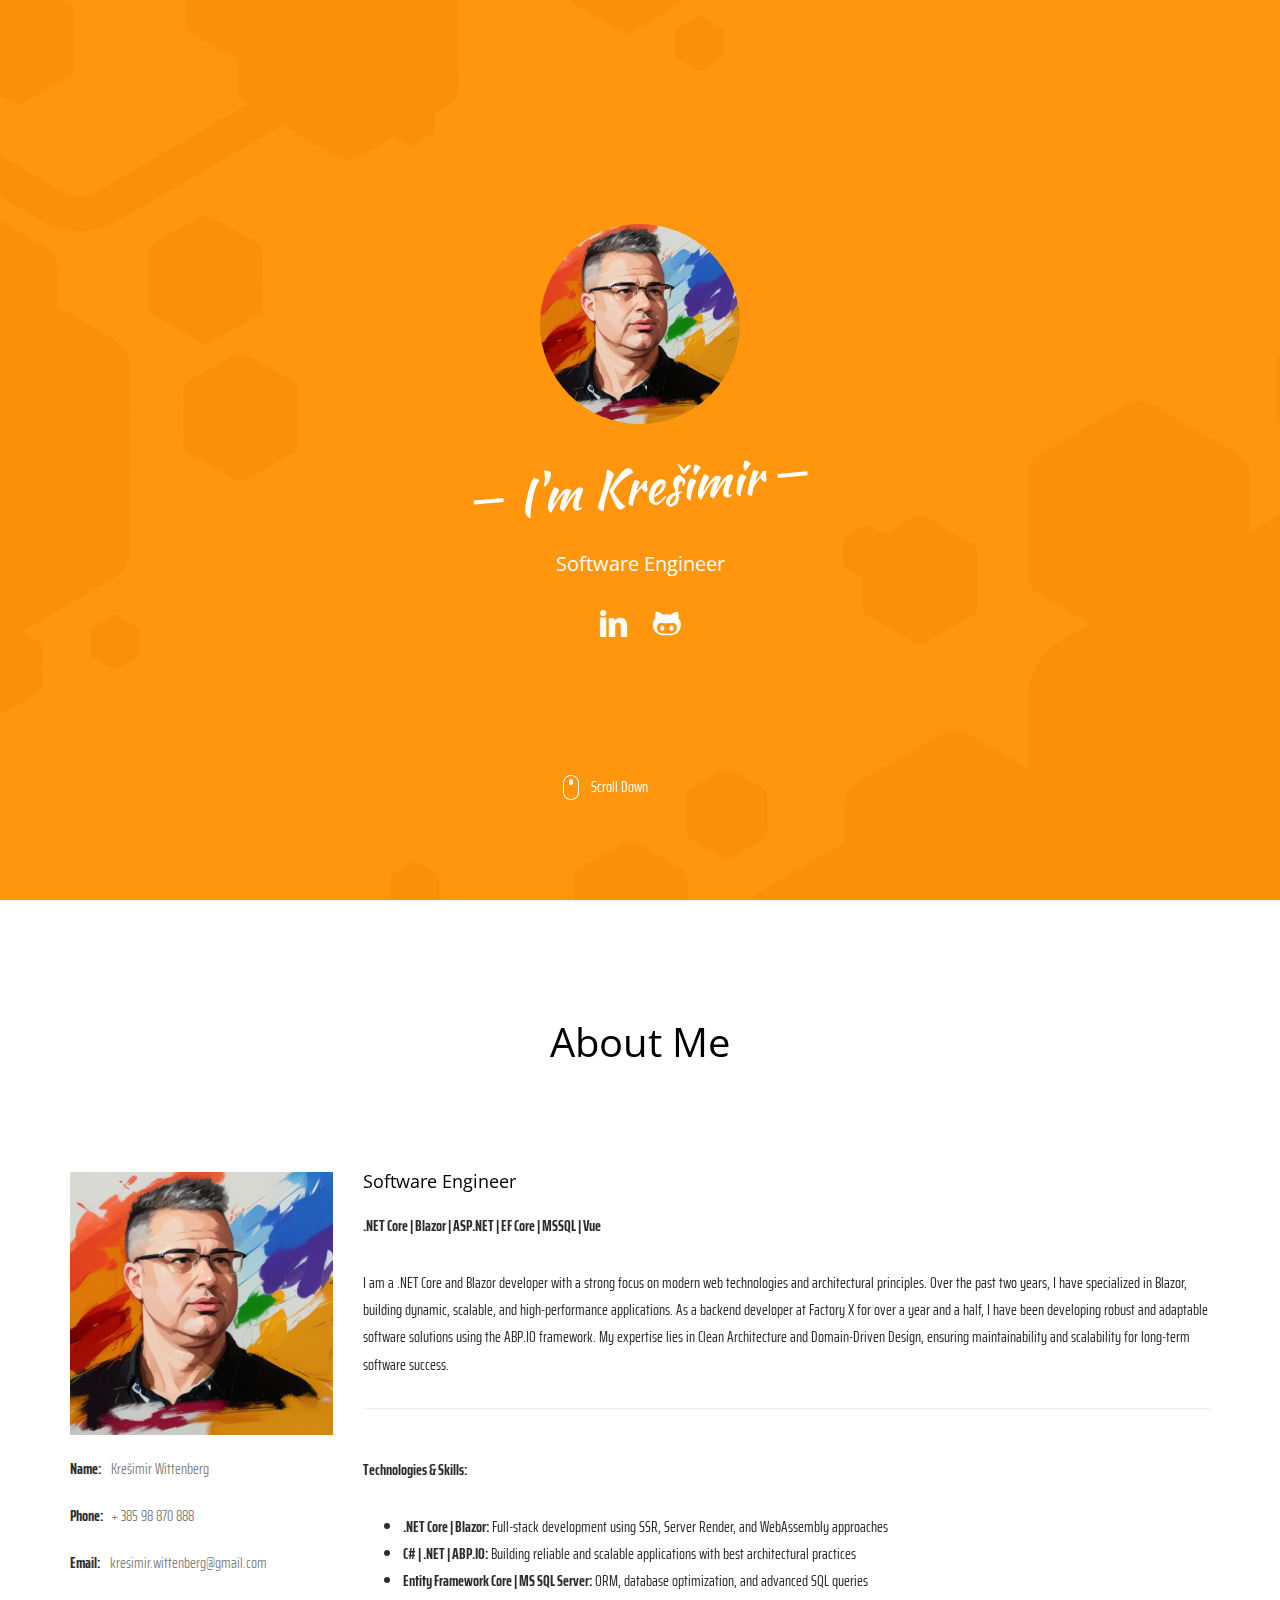
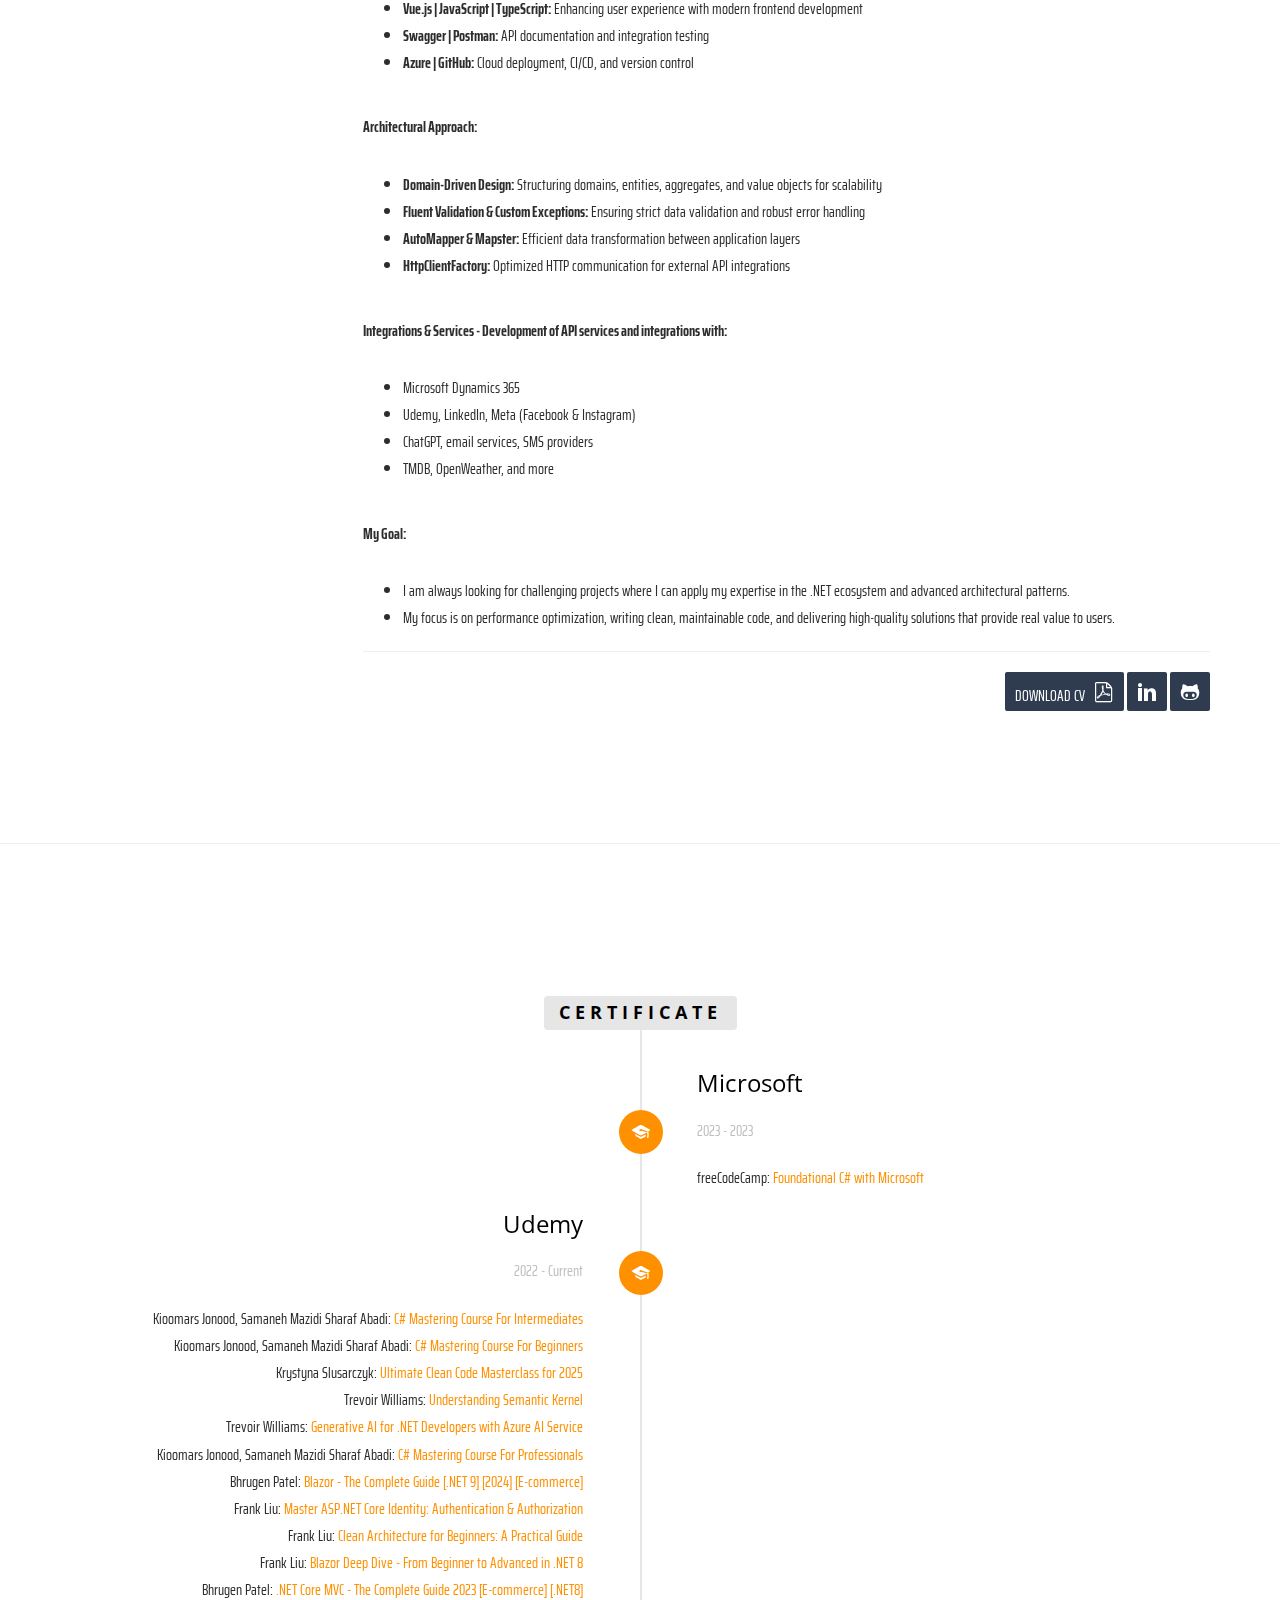
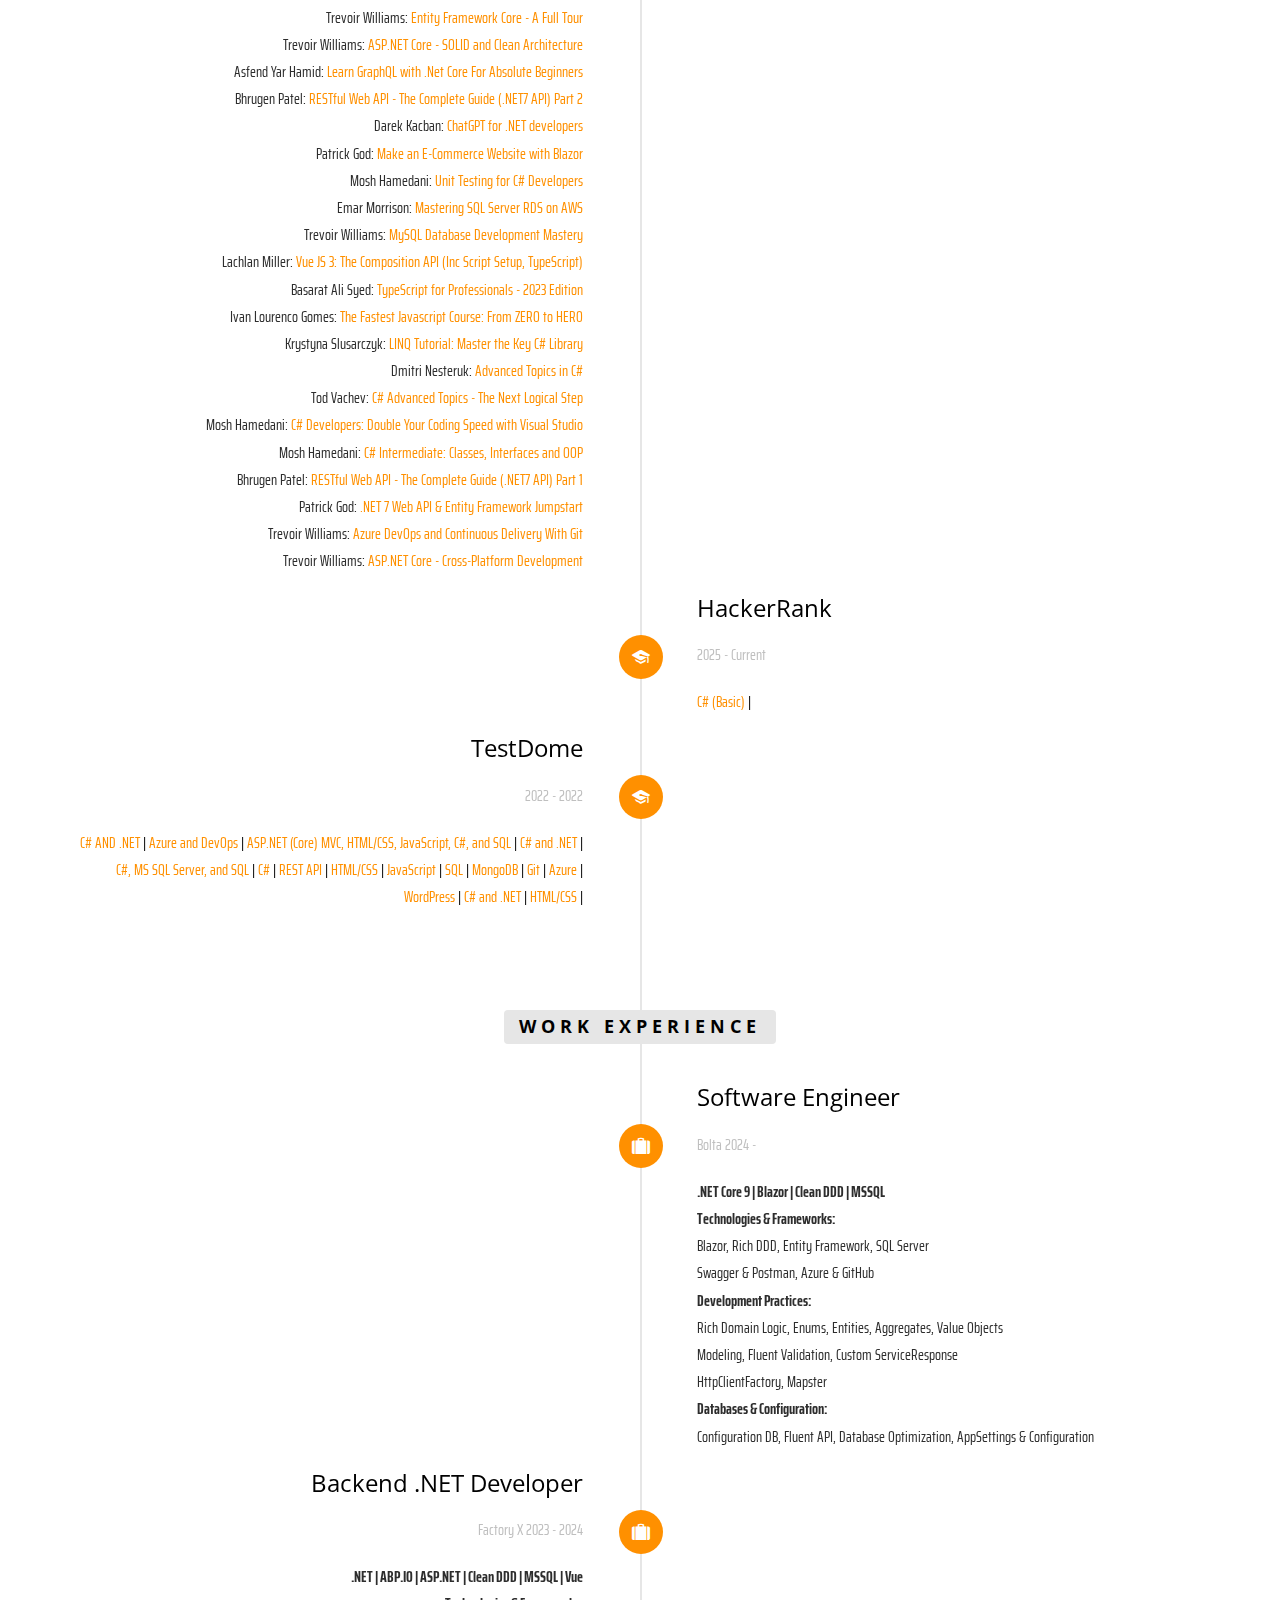
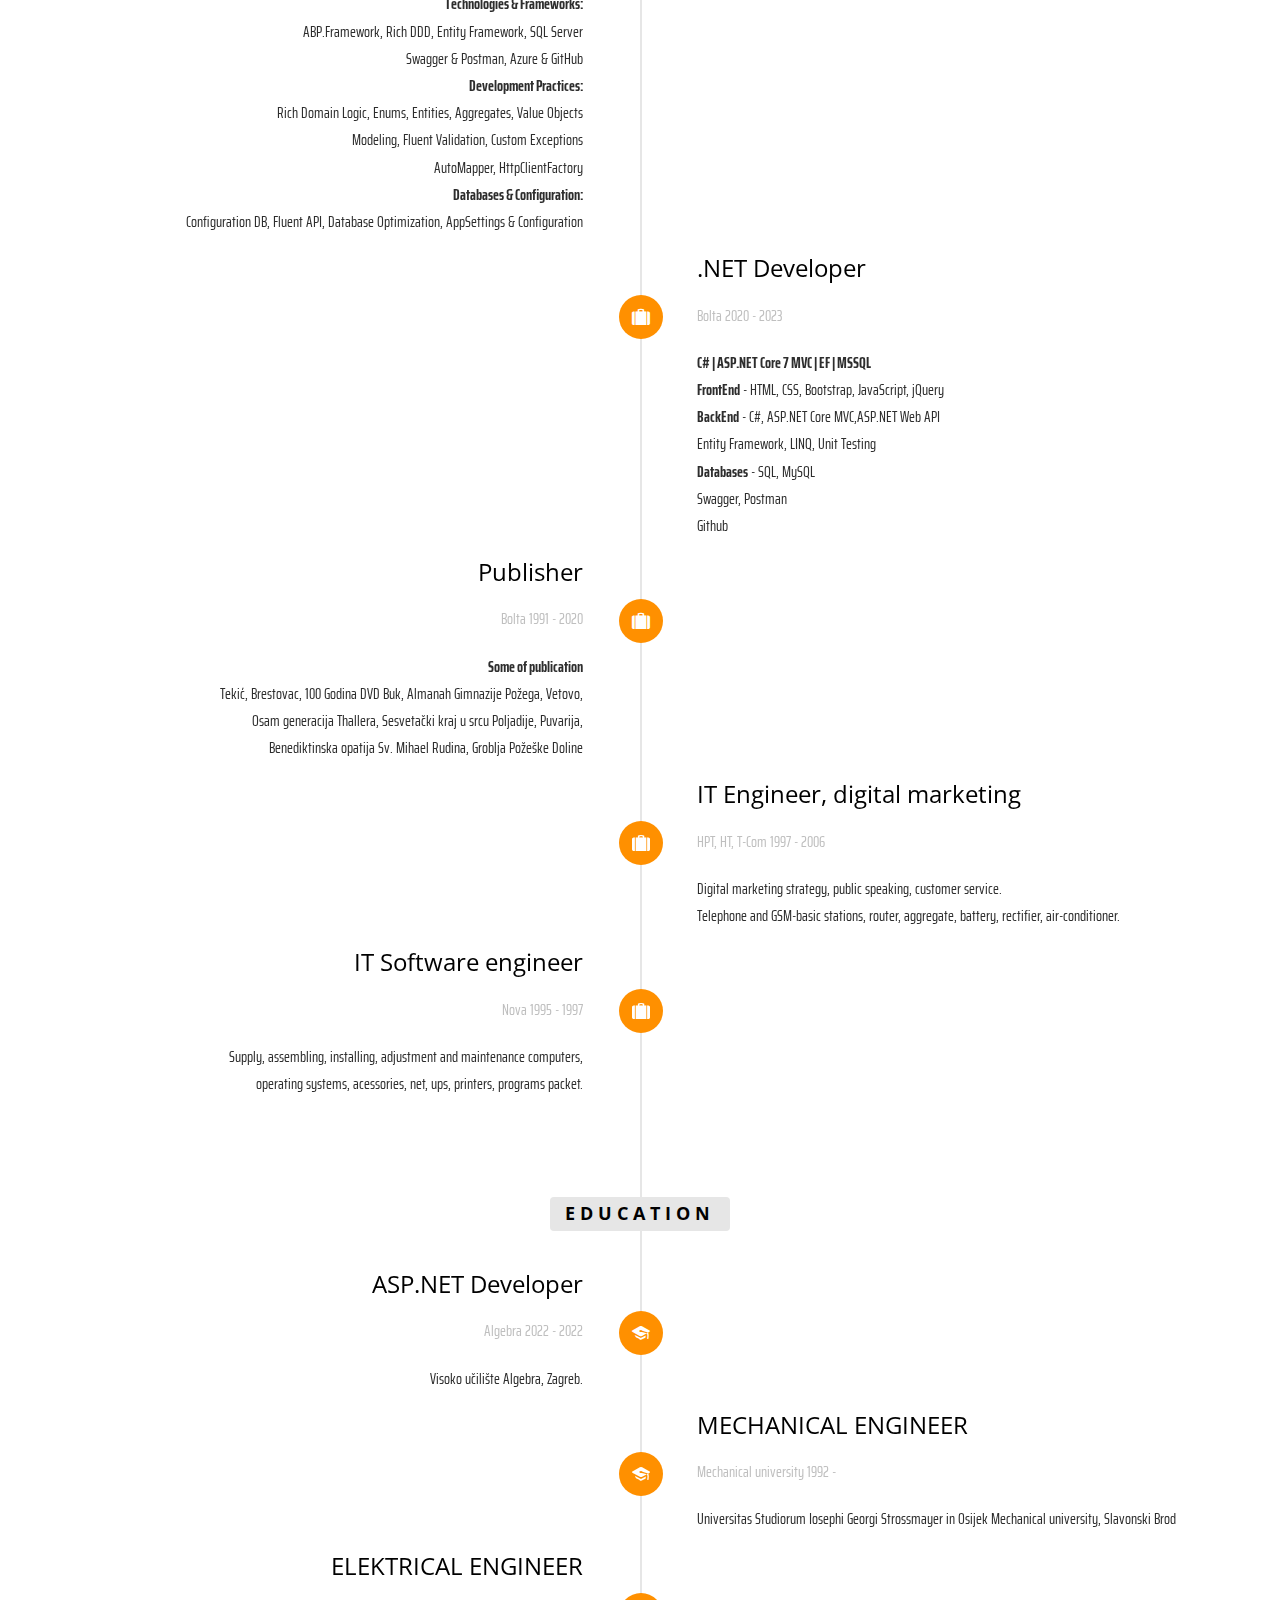
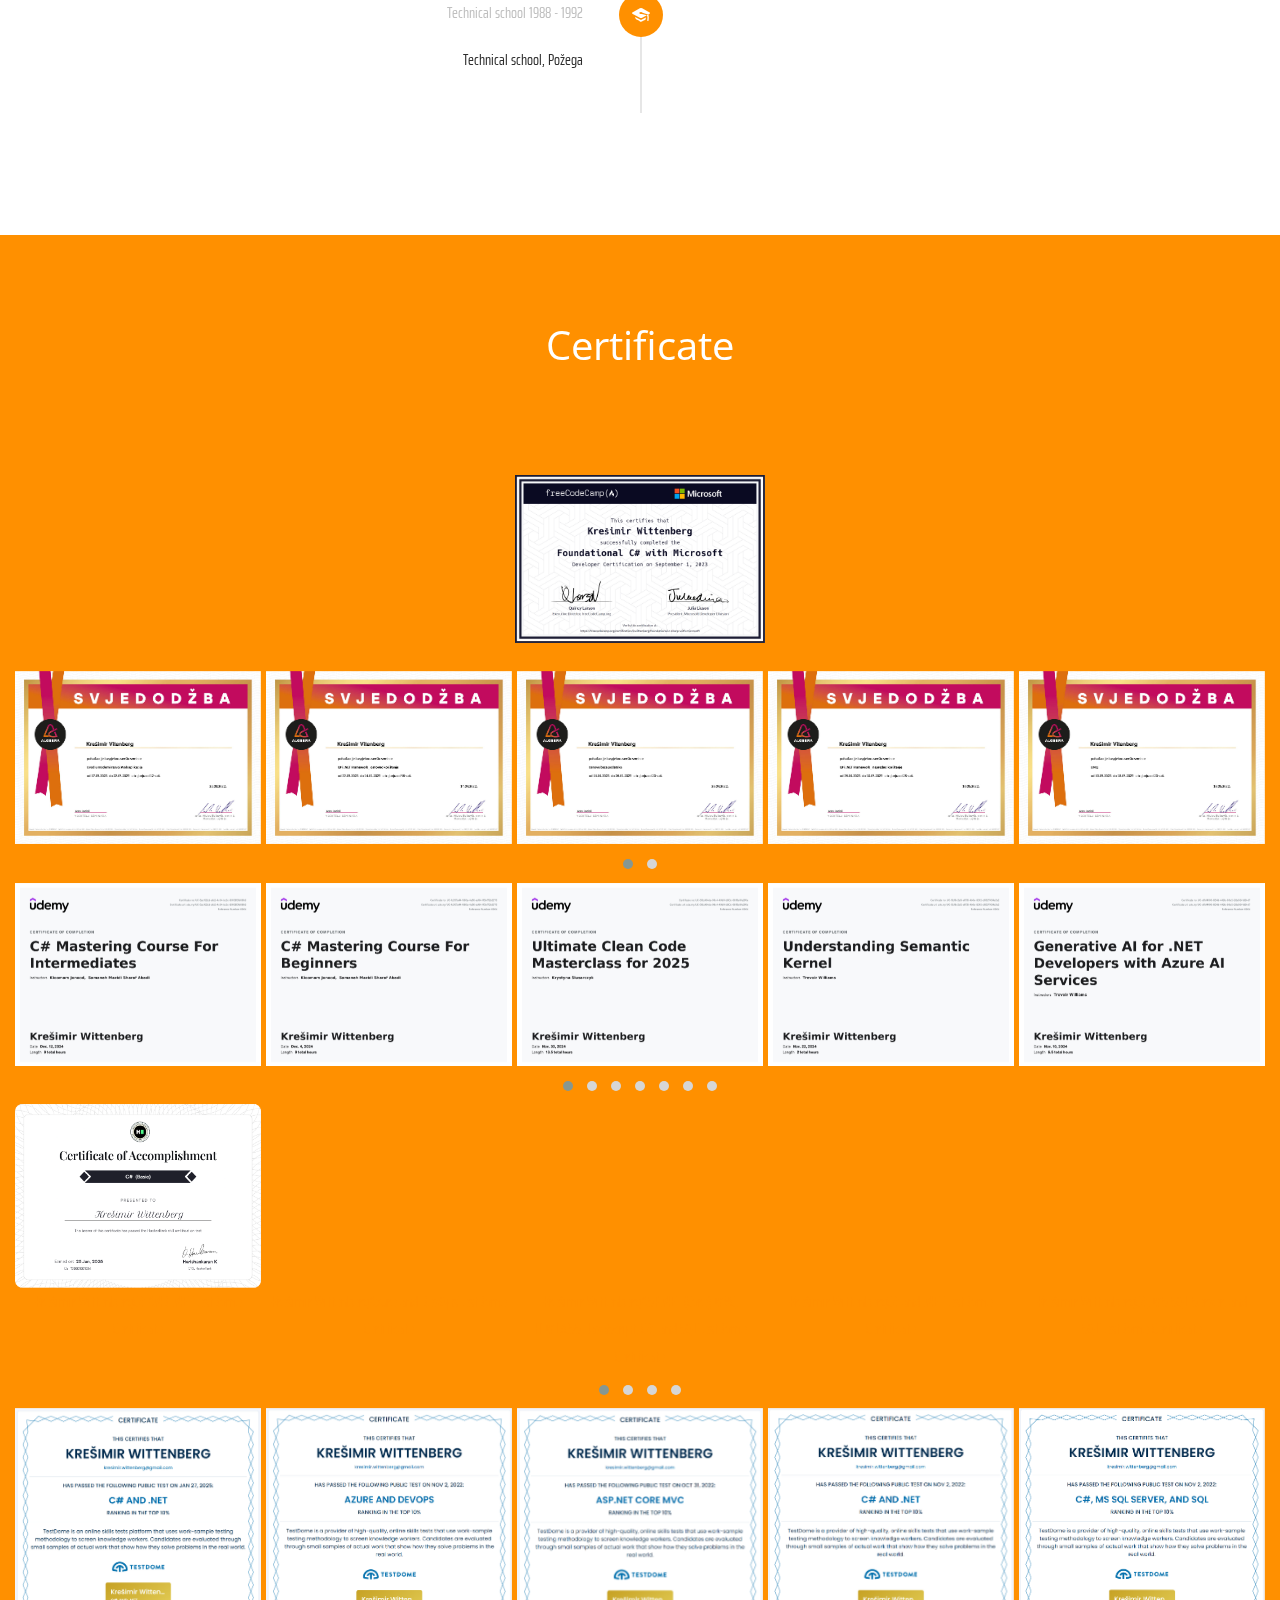
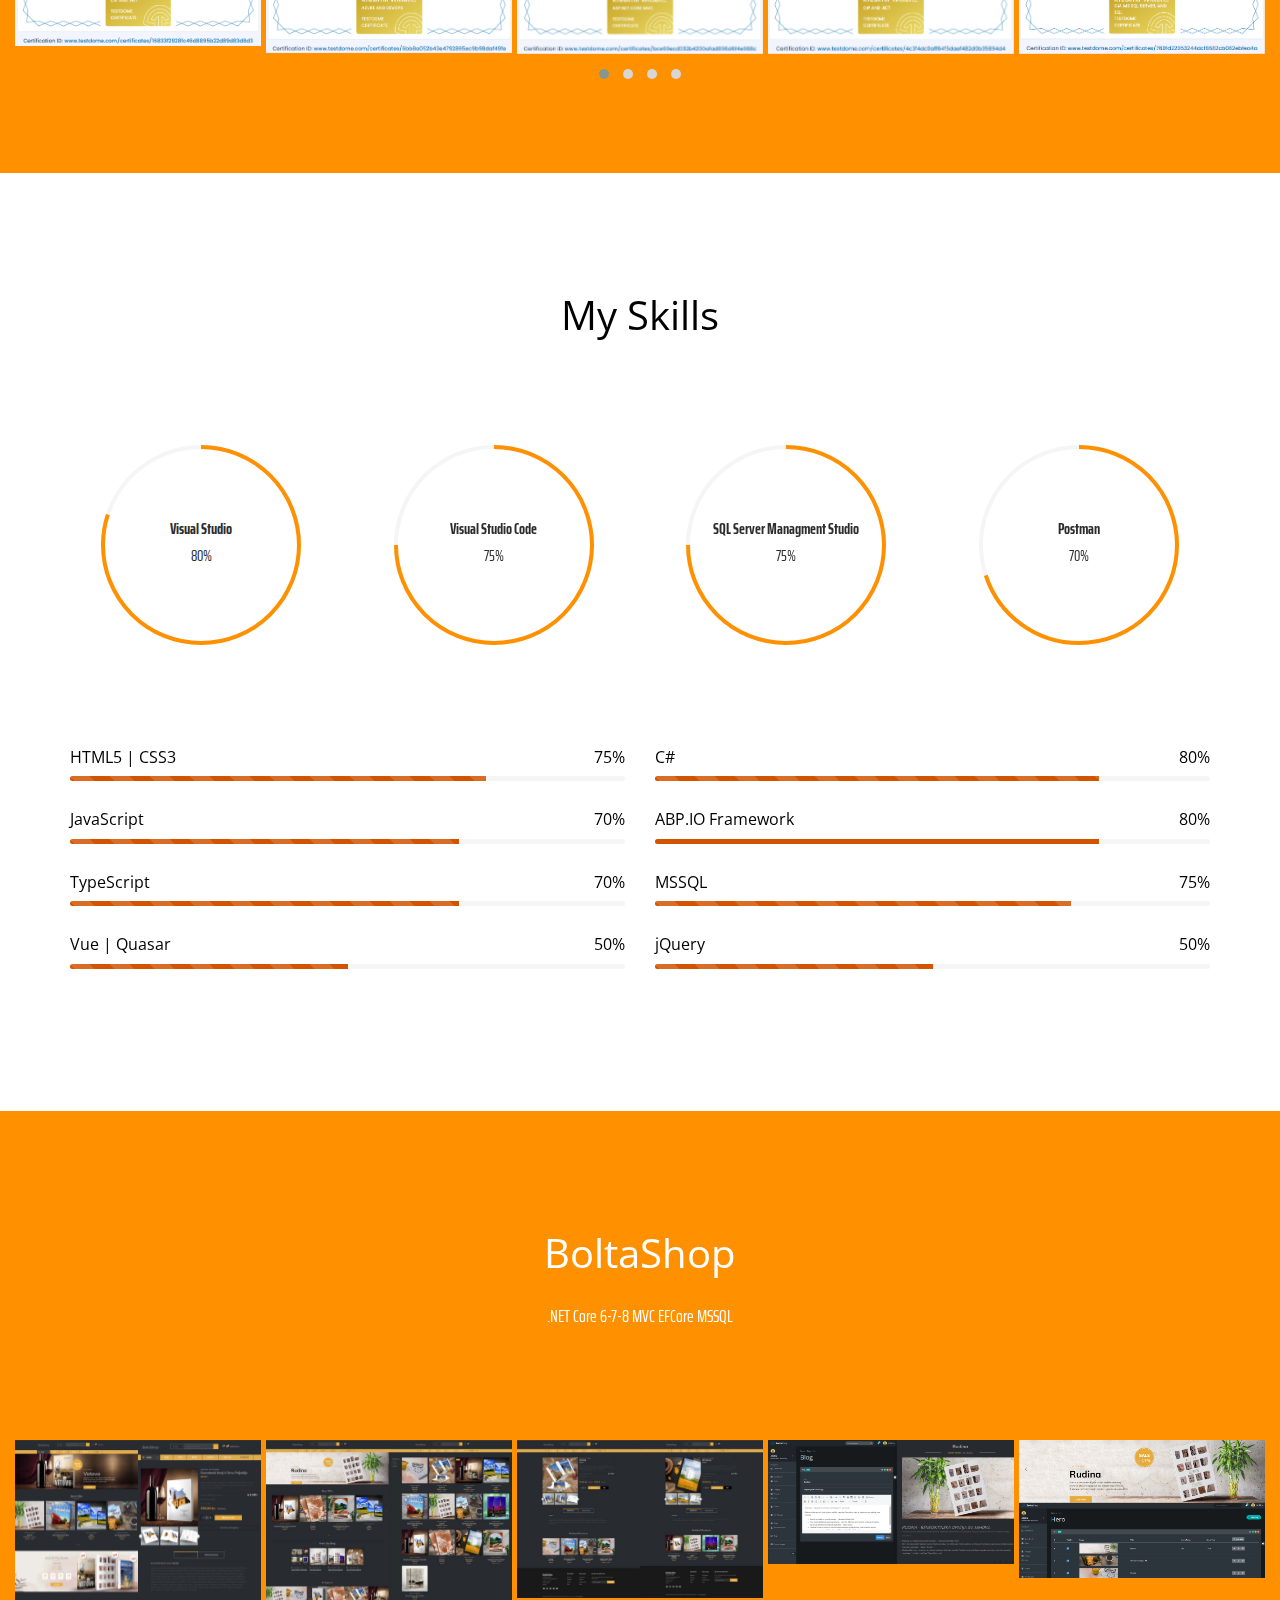
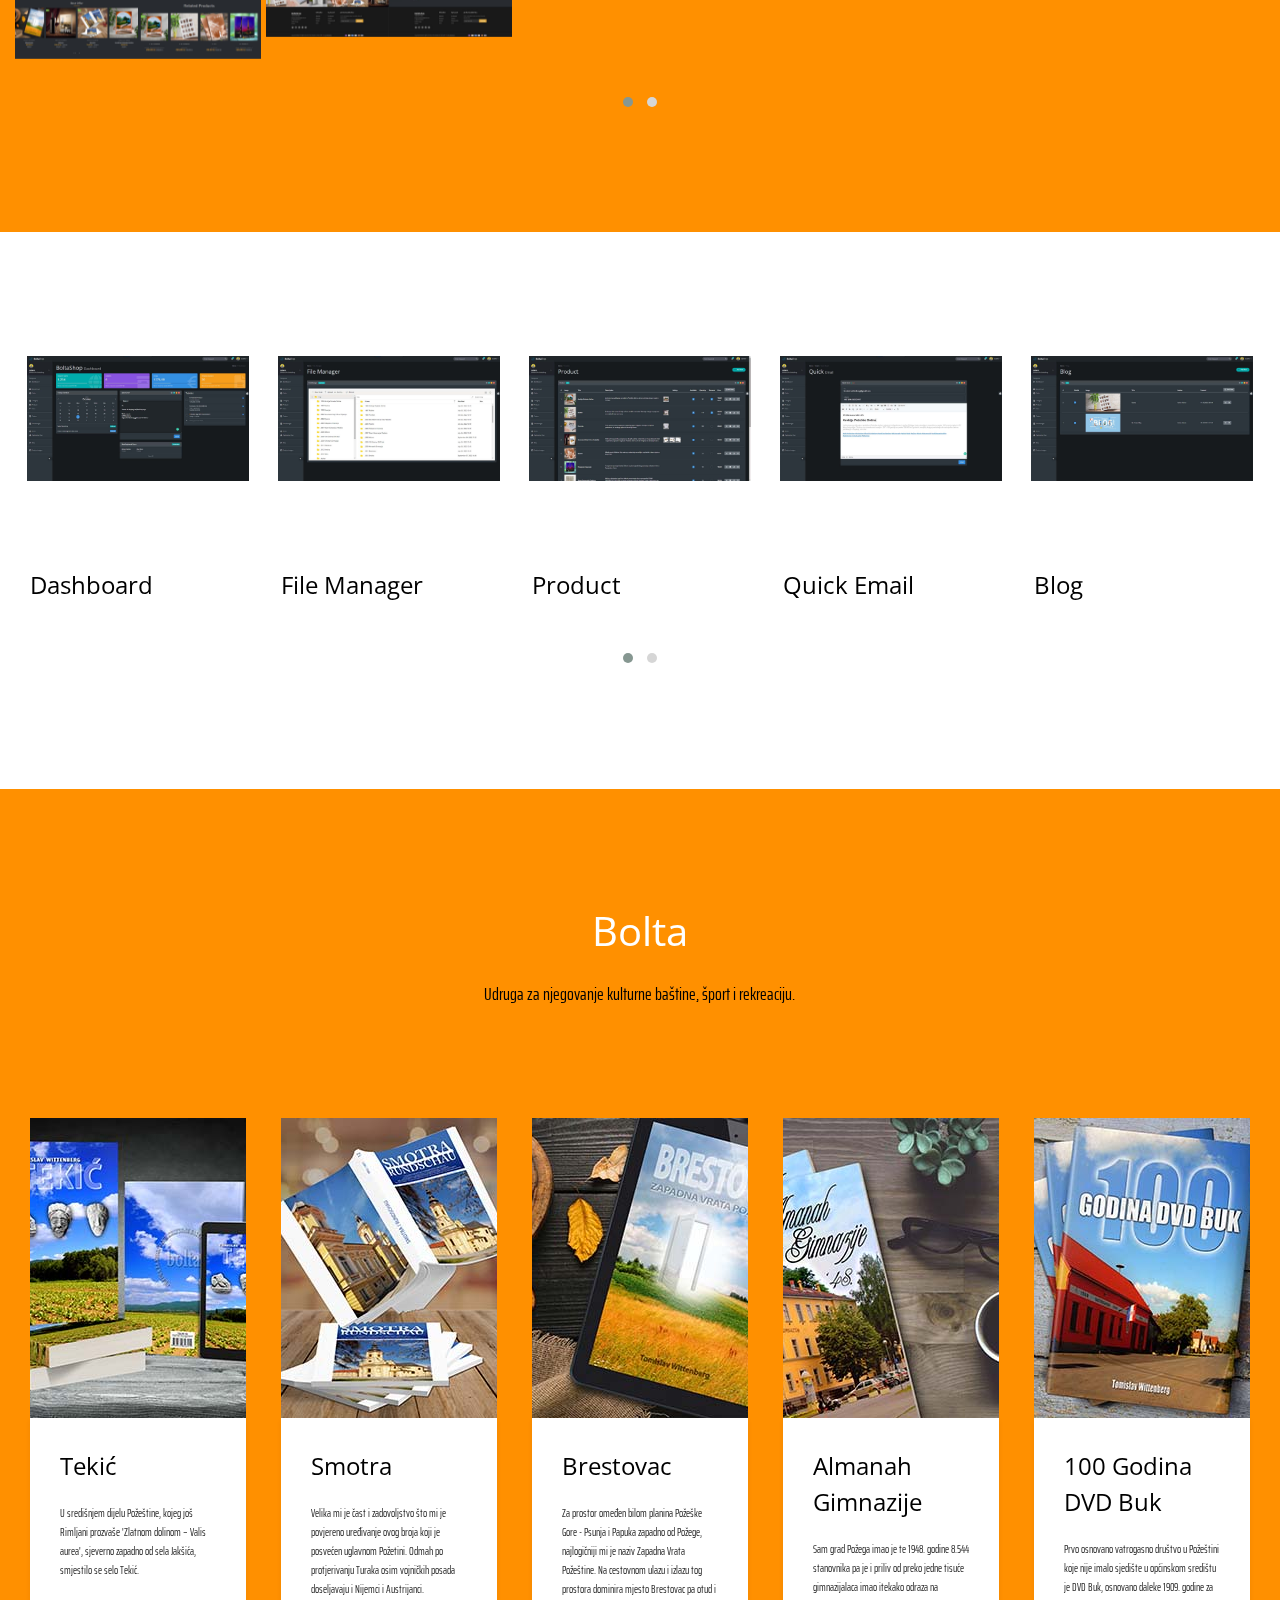
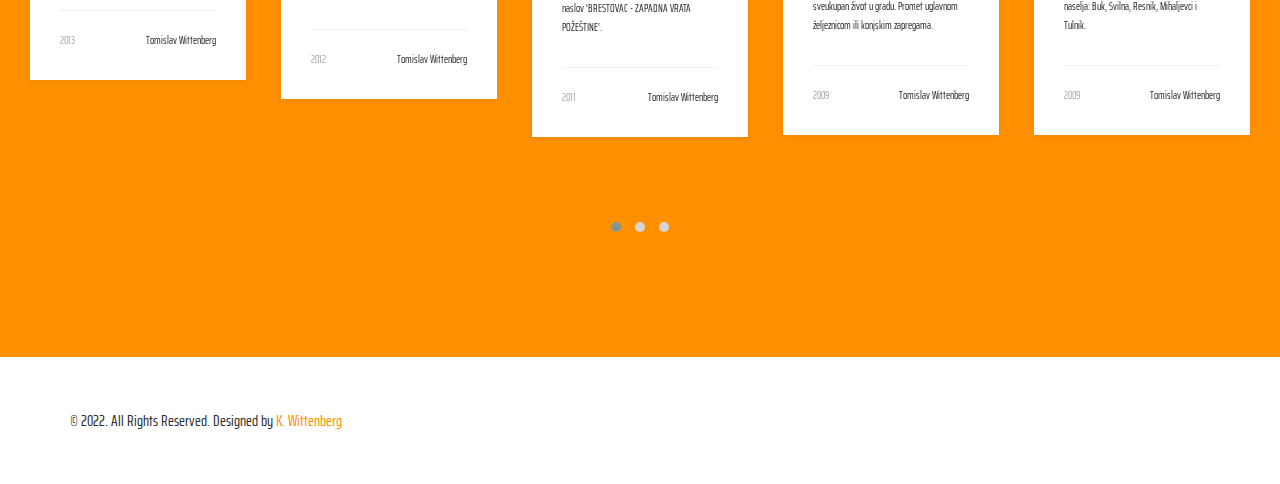
<file: index.html>
<!DOCTYPE HTML>
<html>
<head>
    <meta charset="utf-8">
    <link rel="icon" href="images/c-sharp.png">
    <title>K. Wittenberg &mdash; Portfolio</title>

    <meta name="viewport" content="width=device-width, initial-scale=1">
    <meta name="description" content="Portfolio Krešimir Wittenberg" />
    <meta name="keywords" content="website, portfolio, krešimir, wittenberg, dotnet, csharp, opentowork" />
    <meta name="author" content="Krešimir Wittenberg" />
    <!--<meta http-equiv="Permissions-Policy" content="interest-cohort=(), user-id=()" />-->

    <link href="https://fonts.googleapis.com/css?family=Space+Mono" rel="stylesheet">
    <link href="https://fonts.googleapis.com/css?family=Roboto" rel="stylesheet">
    <link href="https://fonts.googleapis.com/css?family=Saira+Extra+Condensed:100,200,300,400,500,600,700,800,900" rel="stylesheet">
    <link href="https://fonts.googleapis.com/css?family=Open+Sans:300,300i,400,400i,600,600i,700,700i,800,800i" rel="stylesheet">
    <link href="https://fonts.googleapis.com/css?family=Kaushan+Script" rel="stylesheet">

    <!-- Animate.css -->
    <link rel="stylesheet" href="css/animate.css">
    <!-- Icomoon Icon Fonts-->
    <link rel="stylesheet" href="css/icomoon.css">

    <!-- Bootstrap  -->
    <!--<link href="https://cdn.jsdelivr.net/npm/bootstrap@5.3.3/dist/css/bootstrap.min.css" rel="stylesheet">-->
    <link rel="stylesheet" href="css/bootstrap.css">

    <!-- Theme style  -->
    <link rel="stylesheet" href="css/style.css">

    <!-- Lightbox2 -->
    <link rel="stylesheet" href="css/lightbox.min.css">

    <!-- Carousel -->
    <link rel="stylesheet" href="css/owl.carousel.min.css">
    <link rel="stylesheet" href="css/owl.theme.default.min.css">

</head>
<body>
    <div class="fh5co-loader"></div>
    <div id="page">

        <!-- I'm Krešimir -->
        <header id="fh5co-header" class="fh5co-cover js-fullheight" role="banner" style="background-image:url(images/hex.svg); width: auto;" data-stellar-background-ratio="0.5">
            <div class="overlay"></div>
            <div class="container">
                <div class="row">
                    <div class="col-md-8 col-md-offset-2 text-center">
                        <div class="display-t js-fullheight">
                            <div class="display-tc js-fullheight animate-box" data-animate-effect="fadeIn">
                                <div class="profile-thumb" style="background: url(images/avatar.jpg);"></div>
                                <h1><span>I'm Krešimir</span></h1>
                                <h2><span>Software Engineer</span></h2>
                                <p>
                                    <ul class="fh5co-social-icons">
                                        <!-- <li><a href="#"><i class="icon-twitter2"></i></a></li> -->
                                        <li><a href="https://www.linkedin.com/in/kresimirwittenberg/" target="_blank"><i class="icon-linkedin2"></i></a></li>
                                        <li><a href="https://github.com/KWittenberg" target="_blank"><i class="icon-github"></i></a></li>
                                        <!-- <li><a href="https://www.facebook.com/kresimirwittenberg"><i class="icon-facebook2"></i></a></li>
                                        <li><a href="https://www.behance.net/kwittenberg"><i class="icon-behance2"></i></a></li>
                                        <li><a href="https://www.instagram.com/kresimirwittenberg/"><i class="icon-instagram2"></i></a></li> -->
                                        <!-- <li><a href="#"><i class="icon-dribbble2"></i></a></li> -->
                                    </ul>
                                </p>

                                <!--<script type="text/javascript" src="https://www.websitegoodies.com/counter.php?id=75388&color=%23000000"></script>-->

                                <p>
                                    <div style="color: white; position: fixed; bottom: 100px; left: 44%;">
                                        <img src="images/mouse-scroll.png" alt=""><span>&nbsp;&nbsp;&nbsp; Scroll Down</span>
                                    </div>
                                </p>
                            </div>
                        </div>
                    </div>
                </div>
            </div>
        </header>

        <!-- About Me -->
        <div id="fh5co-about" class="animate-box">
            <div class="container">
                <div class="row">
                    <div class="col-md-8 col-md-offset-2 text-center fh5co-heading">
                        <h2>About Me</h2>
                    </div>
                </div>
                <div class="row">
                    <div class="col-md-3">
                        <ul class="info">
                            <li><img src="images/avatar.jpg" alt="K. Wittenberg" style="width: 100%" /></li>
                            <li><b>Name:&nbsp;&nbsp;&nbsp;&nbsp;&nbsp;</b><span class="second-block">Krešimir Wittenberg</span></li>
                            <li><b>Phone:&nbsp;&nbsp;&nbsp;&nbsp;</b><span class="second-block">+ 385 98 870 888</span></li>
                            <li><b>Email:&nbsp;&nbsp;&nbsp;&nbsp;&nbsp;</b><span class="second-block">kresimir.wittenberg@gmail.com</span></li>
                        </ul>
                    </div>
                    <div class="col-md-9">
                        <!--<h2>Who am I?</h2>-->
                        <h4>Software Engineer</h4>
                        <p><strong>.NET Core | Blazor | ASP.NET | EF Core | MSSQL | Vue</strong></p>
                        <p>
                            I am a .NET Core and Blazor developer with a strong focus on modern web technologies and architectural principles. Over the past two years, I have specialized in Blazor, building dynamic, scalable, and high-performance applications.
                            As a backend developer at Factory X for over a year and a half, I have been developing robust and adaptable software solutions using the ABP.IO framework.
                            My expertise lies in Clean Architecture and Domain-Driven Design, ensuring maintainability and scalability for long-term software success.<br />
                        </p>
                        <hr />
                        <br />
                        <p><strong>Technologies & Skills:</strong></p>
                        <ul>
                            <li><strong>.NET Core | Blazor:</strong> Full-stack development using SSR, Server Render, and WebAssembly approaches</li>
                            <li><strong>C# | .NET | ABP.IO:</strong> Building reliable and scalable applications with best architectural practices</li>
                            <li><strong>Entity Framework Core | MS SQL Server:</strong> ORM, database optimization, and advanced SQL queries</li>
                            <li><strong>Vue.js | JavaScript | TypeScript:</strong> Enhancing user experience with modern frontend development</li>
                            <li><strong>Swagger | Postman:</strong> API documentation and integration testing</li>
                            <li><strong>Azure | GitHub:</strong> Cloud deployment, CI/CD, and version control</li>
                        </ul>
                        <br />
                        <p><strong>Architectural Approach:</strong></p>
                        <ul>
                            <li><strong>Domain-Driven Design:</strong> Structuring domains, entities, aggregates, and value objects for scalability</li>
                            <li><strong>Fluent Validation & Custom Exceptions:</strong> Ensuring strict data validation and robust error handling</li>
                            <li><strong>AutoMapper & Mapster:</strong> Efficient data transformation between application layers</li>
                            <li><strong>HttpClientFactory:</strong> Optimized HTTP communication for external API integrations</li>
                        </ul>
                        <br />
                        <p><strong>Integrations & Services - Development of API services and integrations with:</strong></p>
                        <ul>
                            <li>Microsoft Dynamics 365</li>
                            <li>Udemy, LinkedIn, Meta (Facebook & Instagram)</li>
                            <li>ChatGPT, email services, SMS providers</li>
                            <li>TMDB, OpenWeather, and more</li>
                        </ul>
                        <br />
                        <p><strong>My Goal:</strong></p>
                        <ul>
                            <li>I am always looking for challenging projects where I can apply my expertise in the .NET ecosystem and advanced architectural patterns.</li>
                            <li>My focus is on performance optimization, writing clean, maintainable code, and delivering high-quality solutions that provide real value to users.</li>
                        </ul>
                        <hr />
                        <div align="right">
                            <ul class="fh5co-social-icons">
                                <li><a href="images/2025CV.pdf" download="KW2025CV" target="_blank">DOWNLOAD CV &nbsp;&nbsp;<i class="icon-file-pdf"></i></a></li>
                                <li><a href="https://www.linkedin.com/in/kresimirwittenberg/" target="_blank"><i class="icon-linkedin2"></i></a></li>
                                <li><a href="https://github.com/KWittenberg" target="_blank"><i class="icon-github"></i></a></li>
                            </ul>
                        </div>
                    </div>
                </div>
            </div>
        </div>
        <hr />

        <!-- TimeLine -->
        <div id="fh5co-resume" class="fh5co-bg-color">
            <div class="container">
                <div class="row">
                    <div class="col-md-12 col-md-offset-0">
                        <ul class="timeline">
                            <li class="timeline-heading text-center animate-box">
                                <div><h3>Certificate</h3></div>
                            </li>
                            <li class="timeline-inverted animate-box">
                                <div class="timeline-badge"><i class="icon-graduation-cap"></i></div>
                                <div class="timeline-panel">
                                    <div class="timeline-heading">
                                        <h3 class="timeline-title">Microsoft</h3>
                                        <span class="company">2023 - 2023</span>
                                    </div>
                                    <div class="timeline-body">
                                        <p>
                                            freeCodeCamp: <a href="https://www.freecodecamp.org/certification/kwittenberg/foundational-c-sharp-with-microsoft" target="_blank">Foundational C# with Microsoft</a>
                                        </p>
                                    </div>
                                </div>
                            </li>
                            <li class="animate-box timeline-unverted">
                                <div class="timeline-badge"><i class="icon-graduation-cap"></i></div>
                                <div class="timeline-panel">
                                    <div class="timeline-heading">
                                        <h3 class="timeline-title">Udemy</h3>
                                        <span class="company">2022 - Current</span>
                                    </div>
                                    <div class="timeline-body">
                                        <div id="course-container"></div>
                                        <!--Trevoir Williams: <a href="https://www.udemy.com/certificate/UC-3f0fe1d1-2969-4ef7-b896-69e49ad38cda/" target="_blank">ASP.NET Core - Cross-Platform Development</a><br />-->
                                    </div>
                                </div>
                            </li>
                            <li class="timeline-inverted animate-box">
                                <div class="timeline-badge"><i class="icon-graduation-cap"></i></div>
                                <div class="timeline-panel">
                                    <div class="timeline-heading">
                                        <h3 class="timeline-title">HackerRank</h3>
                                        <span class="company">2025 - Current</span>
                                    </div>
                                    <div class="timeline-body">
                                        <div id="certificateHackerRank"></div>
                                    </div>
                                </div>
                            </li>

                            <li class="animate-box timeline-unverted">
                                <div class="timeline-badge"><i class="icon-graduation-cap"></i></div>
                                <div class="timeline-panel">
                                    <div class="timeline-heading">
                                        <h3 class="timeline-title">TestDome</h3>
                                        <span class="company">2022 - 2022</span>
                                    </div>
                                    <div class="timeline-body">
                                        <div id="certificateList"></div>

                                    </div>
                                </div>
                            </li>





                            <li class="timeline-heading text-center animate-box" style="margin-top: 100px;">
                                <div><h3>Work Experience</h3></div>
                            </li>
                            <li class="timeline-inverted animate-box">
                                <div class="timeline-badge"><i class="icon-suitcase"></i></div>
                                <div class="timeline-panel">
                                    <div class="timeline-heading">
                                        <h3 class="timeline-title">Software Engineer</h3>
                                        <span class="company">Bolta  2024 -</span>
                                    </div>
                                    <div class="timeline-body">
                                        <p>
                                            <b>.NET Core 9 | Blazor | Clean DDD | MSSQL</b><br />
                                            <b>Technologies & Frameworks:</b><br />
                                            Blazor, Rich DDD, Entity Framework, SQL Server<br />
                                            Swagger & Postman, Azure & GitHub<br />
                                            <b>Development Practices:</b><br />
                                            Rich Domain Logic, Enums, Entities, Aggregates, Value Objects<br />
                                            Modeling, Fluent Validation, Custom ServiceResponse<br />
                                            HttpClientFactory, Mapster<br />
                                            <b>Databases & Configuration:</b><br />
                                            Configuration DB, Fluent API, Database Optimization, AppSettings & Configuration
                                        </p>
                                    </div>
                                </div>
                            </li>
                            <li class="animate-box timeline-unverted">
                                <div class="timeline-badge"><i class="icon-suitcase"></i></div>
                                <div class="timeline-panel">
                                    <div class="timeline-heading">
                                        <h3 class="timeline-title">Backend .NET Developer</h3>
                                        <span class="company">Factory X  2023 - 2024</span>
                                    </div>
                                    <div class="timeline-body">
                                        <p>
                                            <b>.NET | ABP.IO | ASP.NET | Clean DDD | MSSQL | Vue</b><br />
                                            <b>Technologies & Frameworks:</b><br />
                                            ABP.Framework, Rich DDD, Entity Framework, SQL Server<br />
                                            Swagger & Postman, Azure & GitHub<br />
                                            <b>Development Practices:</b><br />
                                            Rich Domain Logic, Enums, Entities, Aggregates, Value Objects<br />
                                            Modeling, Fluent Validation, Custom Exceptions<br />
                                            AutoMapper, HttpClientFactory<br />
                                            <b>Databases & Configuration:</b><br />
                                            Configuration DB, Fluent API, Database Optimization, AppSettings & Configuration
                                        </p>
                                    </div>
                                </div>
                            </li>
                            <li class="timeline-inverted animate-box">
                                <div class="timeline-badge"><i class="icon-suitcase"></i></div>
                                <div class="timeline-panel">
                                    <div class="timeline-heading">
                                        <h3 class="timeline-title">.NET Developer</h3>
                                        <span class="company">Bolta  2020 - 2023</span>
                                    </div>
                                    <div class="timeline-body">
                                        <p>
                                            <b>C# | ASP.NET Core 7 MVC | EF | MSSQL</b><br />
                                            <b>FrontEnd</b> - HTML, CSS, Bootstrap, JavaScript, jQuery<br />
                                            <b>BackEnd</b> - C#, ASP.NET Core MVC,ASP.NET Web API<br />
                                            Entity Framework, LINQ, Unit Testing<br />
                                            <b>Databases</b> - SQL, MySQL<br />
                                            Swagger, Postman<br />
                                            Github
                                        </p>
                                    </div>
                                </div>
                            </li>
                            <li class="animate-box timeline-unverted">
                                <div class="timeline-badge"><i class="icon-suitcase"></i></div>
                                <div class="timeline-panel">
                                    <div class="timeline-heading">
                                        <h3 class="timeline-title">Publisher</h3>
                                        <span class="company">Bolta  1991 - 2020</span>
                                    </div>
                                    <div class="timeline-body">
                                        <p>
                                            <b>Some of publication</b><br />
                                            Tekić, Brestovac, 100 Godina DVD Buk, Almanah Gimnazije Požega, Vetovo,<br />
                                            Osam generacija Thallera, Sesvetački kraj u srcu Poljadije, Puvarija,<br />
                                            Benediktinska opatija Sv. Mihael Rudina, Groblja Požeške Doline
                                        </p>
                                    </div>
                                </div>
                            </li>
                            <li class="timeline-inverted animate-box">
                                <div class="timeline-badge"><i class="icon-suitcase"></i></div>
                                <div class="timeline-panel">
                                    <div class="timeline-heading">
                                        <h3 class="timeline-title">IT Engineer, digital marketing</h3>
                                        <span class="company">HPT, HT, T-Com  1997 - 2006</span>
                                    </div>
                                    <div class="timeline-body">
                                        <p>
                                            Digital marketing strategy, public speaking, customer service.<br />
                                            Telephone and GSM-basic stations, router, aggregate, battery, rectifier, air-conditioner.
                                        </p>
                                    </div>
                                </div>
                            </li>
                            <li class="animate-box timeline-unverted">
                                <div class="timeline-badge"><i class="icon-suitcase"></i></div>
                                <div class="timeline-panel">
                                    <div class="timeline-heading">
                                        <h3 class="timeline-title">IT Software engineer</h3>
                                        <span class="company">Nova  1995 - 1997</span>
                                    </div>
                                    <div class="timeline-body">
                                        <p>
                                            Supply, assembling, installing, adjustment and maintenance computers,<br />
                                            operating systems, acessories, net, ups, printers, programs packet.
                                        </p>
                                    </div>
                                </div>
                            </li>
                            <li class="timeline-heading text-center animate-box" style="margin-top: 100px;">
                                <div><h3>Education</h3></div>
                            </li>
                            <li class="animate-box timeline-unverted">
                                <div class="timeline-badge"><i class="icon-graduation-cap"></i></div>
                                <div class="timeline-panel">
                                    <div class="timeline-heading">
                                        <h3 class="timeline-title">ASP.NET Developer</h3>
                                        <span class="company">Algebra  2022 - 2022</span>
                                    </div>
                                    <div class="timeline-body">
                                        <p>Visoko učilište Algebra, Zagreb.</p>
                                    </div>
                                </div>
                            </li>
                            <li class="timeline-inverted animate-box">
                                <div class="timeline-badge"><i class="icon-graduation-cap"></i></div>
                                <div class="timeline-panel">
                                    <div class="timeline-heading">
                                        <h3 class="timeline-title">MECHANICAL ENGINEER</h3>
                                        <span class="company">Mechanical university  1992 - </span>
                                    </div>
                                    <div class="timeline-body">
                                        <p>Universitas Studiorum Iosephi Georgi Strossmayer in Osijek Mechanical university, Slavonski Brod</p>
                                    </div>
                                </div>
                            </li>
                            <li class="animate-box timeline-unverted">
                                <div class="timeline-badge"><i class="icon-graduation-cap"></i></div>
                                <div class="timeline-panel">
                                    <div class="timeline-heading">
                                        <h3 class="timeline-title">ELEKTRICAL ENGINEER</h3>
                                        <span class="company">Technical school  1988 - 1992</span>
                                    </div>
                                    <div class="timeline-body">
                                        <p>Technical school, Požega</p>
                                    </div>
                                </div>
                            </li>
                        </ul>
                    </div>
                </div>
            </div>
        </div>

        <!-- Certificate -->
        <div id="fh5co-features" class="animate-box">
            <div class="container-fluid">
                <div class="services-padding">
                    <div class="row">
                        <div class="col-md-8 col-md-offset-2 text-center fh5co-heading">
                            <h2>Certificate</h2>
                        </div>
                    </div>
                    <!-- START Microsoft -->
                    <div class="text-center">
                        <a href="images/microsoft/Foundational C with Microsoft.jpg" data-lightbox="microsoft" data-title="Foundational C# with Microsoft"><img src="images/microsoft/Foundational C with Microsoft.jpg" alt="Foundational C# with Microsoft" style="max-width: 20%"></a><br /><br />
                    </div>
                    <!-- END Microsoft -->
                    <!-- START Algebra -->
                    <div id="carouselAlgebra"></div>
                    <!-- END Algebra -->
                    <!-- START Udemy -->
                    <div id="carouselUdemy"></div>
                    <!-- END Udemy -->
                    <!-- START HackerRange -->
                    <div id="carouselHackerRank"></div>
                    <!-- END Udemy -->
                    <!-- START TestDome -->
                    <div id="carouselTestDomeBadge"></div>
                    <div id="carouselTestDome"></div>
                    <!-- END TestDome -->
                    <!-- <div class="row">
                        <div class="col-md-4 text-center">
                            <div class="feature-left">
                                <span class="icon">
                                    <i class="icon-paintbrush"></i>
                                </span>
                                <div class="feature-copy">
                                    <h3>Web Design</h3>
                                    <p>Facilis ipsum reprehenderit nemo molestias. Aut cum mollitia reprehenderit.</p>
                                </div>
                            </div>
                        </div>

                        <div class="col-md-4 text-center">
                            <div class="feature-left">
                                <span class="icon">
                                    <i class="icon-briefcase"></i>
                                </span>
                                <div class="feature-copy">
                                    <h3>Branding</h3>
                                    <p>Facilis ipsum reprehenderit nemo molestias. Aut cum mollitia reprehenderit.</p>
                                </div>
                            </div>

                        </div>
                        <div class="col-md-4 text-center">
                            <div class="feature-left">
                                <span class="icon">
                                    <i class="icon-search"></i>
                                </span>
                                <div class="feature-copy">
                                    <h3>Analytics</h3>
                                    <p>Facilis ipsum reprehenderit nemo molestias. Aut cum mollitia reprehenderit.</p>
                                </div>
                            </div>
                        </div>
                    </div>
                        <div class="row">
                        <div class="col-md-4 text-center">

                            <div class="feature-left">
                                <span class="icon">
                                    <i class="icon-bargraph"></i>
                                </span>
                                <div class="feature-copy">
                                    <h3>Web Developent</h3>
                                    <p>HTML5 / .NET Core / WordPress</p>
                                </div>
                            </div>

                        </div>

                        <div class="col-md-4 text-center">
                            <div class="feature-left">
                                <span class="icon">
                                    <i class="icon-genius"></i>
                                </span>
                                <div class="feature-copy">
                                    <h3>Photo / Video</h3>
                                    <p>Photography / Videography</p>
                                </div>
                            </div>

                        </div>
                        <div class="col-md-4 text-center">
                            <div class="feature-left">
                                <span class="icon">
                                    <i class="icon-chat"></i>
                                </span>
                                <div class="feature-copy">
                                    <h3>Support</h3>
                                    <p>24/7 Support</p>
                                </div>
                            </div>
                        </div>
                    </div> -->
                </div>
            </div>
        </div>

        <!-- My Skills -->
        <div id="fh5co-skills" class="animate-box">
            <div class="container">
                <div class="row">
                    <div class="col-md-8 col-md-offset-2 text-center fh5co-heading">
                        <h2>My Skills</h2>
                    </div>
                </div>
                <div class="row row-pb-md">
                    <div class="col-md-3 col-sm-6 col-xs-12 text-center">
                        <div class="chart" data-percent="80"><span><strong>Visual Studio</strong>80%</span></div>
                    </div>
                    <div class="col-md-3 col-sm-6 col-xs-12 text-center">
                        <div class="chart" data-percent="75"><span><strong>Visual Studio Code</strong>75%</span></div>
                    </div>
                    <div class="col-md-3 col-sm-6 col-xs-12 text-center">
                        <div class="chart" data-percent="75"><span><strong>SQL Server Managment Studio</strong>75%</span></div>
                    </div>
                    <div class="col-md-3 col-sm-6 col-xs-12 text-center">
                        <div class="chart" data-percent="70"><span><strong>Postman</strong>70%</span></div>
                    </div>
                </div>

                <div class="row">
                    <div class="col-md-6">
                        <div class="progress-wrap">
                            <h3><span class="name-left">HTML5 | CSS3</span><span class="value-right">75%</span></h3>
                            <div class="progress">
                                <div class="progress-bar progress-bar-3 progress-bar-striped active" role="progressbar"
                                     aria-valuenow="100" aria-valuemin="0" aria-valuemax="100" style="width:75%">
                                </div>
                            </div>
                        </div>
                        <div class="progress-wrap">
                            <h3><span class="name-left">JavaScript</span><span class="value-right">70%</span></h3>
                            <div class="progress">
                                <div class="progress-bar progress-bar-3 progress-bar-striped active" role="progressbar"
                                     aria-valuenow="100" aria-valuemin="0" aria-valuemax="100" style="width:70%">
                                </div>
                            </div>
                        </div>
                        <div class="progress-wrap">
                            <h3><span class="name-left">TypeScript</span><span class="value-right">70%</span></h3>
                            <div class="progress">
                                <div class="progress-bar progress-bar-3 progress-bar-striped active" role="progressbar"
                                     aria-valuenow="100" aria-valuemin="0" aria-valuemax="100" style="width:70%">
                                </div>
                            </div>
                        </div>
                        <div class="progress-wrap">
                            <h3><span class="name-left">Vue | Quasar</span><span class="value-right">50%</span></h3>
                            <div class="progress">
                                <div class="progress-bar progress-bar-3 progress-bar-striped active" role="progressbar"
                                     aria-valuenow="100" aria-valuemin="0" aria-valuemax="100" style="width:50%">
                                </div>
                            </div>
                        </div>
                    </div>
                    <div class="col-md-6">
                        <div class="progress-wrap">
                            <h3><span class="name-left">C#</span><span class="value-right">80%</span></h3>
                            <div class="progress">
                                <div class="progress-bar progress-bar-3 progress-bar-striped active" role="progressbar"
                                     aria-valuenow="100" aria-valuemin="0" aria-valuemax="100" style="width:80%">
                                </div>
                            </div>
                        </div>
                        <div class="progress-wrap">
                            <h3><span class="name-left">ABP.IO Framework</span><span class="value-right">80%</span></h3>
                            <div class="progress">
                                <div class="progress-bar progress-bar-3 active" role="progressbar"
                                     aria-valuenow="100" aria-valuemin="0" aria-valuemax="100" style="width:80%">
                                </div>
                            </div>
                        </div>
                        <div class="progress-wrap">
                            <h3><span class="name-left">MSSQL</span><span class="value-right">75%</span></h3>
                            <div class="progress">
                                <div class="progress-bar progress-bar-3 progress-bar-striped active" role="progressbar"
                                     aria-valuenow="100" aria-valuemin="0" aria-valuemax="100" style="width:75%">
                                </div>
                            </div>
                        </div>
                        <div class="progress-wrap">
                            <h3><span class="name-left">jQuery</span><span class="value-right">50%</span></h3>
                            <div class="progress">
                                <div class="progress-bar progress-bar-3 progress-bar-striped active" role="progressbar"
                                     aria-valuenow="100" aria-valuemin="0" aria-valuemax="100" style="width:50%">
                                </div>
                            </div>
                        </div>
                    </div>
                </div>
            </div>
        </div>


        <!-- BoltaShop -->
        <div id="fh5co-work" class="fh5co-bg-dark">
            <div class="container-fluid">
                <div class="row animate-box">
                    <div class="col-md-8 col-md-offset-2 text-center fh5co-heading">
                        <a href="https://github.com/KWittenberg/WebShop"><h2>BoltaShop</h2></a>
                        <p style="color: white">.NET Core 6-7-8 MVC EFCore MSSQL</p>
                    </div>
                </div>
                <div id="carouselBoltaShop"></div>
            </div>
        </div>

        <!-- BoltaShop Admin -->
        <div id="fh5co-work">
            <div class="container-fluid">
                <div id="carouselBoltaShopAdmin"></div>
            </div>
        </div>
    </div>
    <!-- END BoltaShop -->
    <!-- Work -->
    <!--<div id="fh5co-work" class="fh5co-bg-dark">
        <div class="container">
            <div class="row animate-box">
                <div class="col-md-8 col-md-offset-2 text-center fh5co-heading">
                    <h2>Work</h2>
                </div>
            </div>
            <div class="row">
                <div class="col-md-3 text-center col-padding animate-box">
                    <a href="#" class="work" style="background-image: url(images/portfolio01.png);">
                        <div class="desc">
                            <h3>Portfolio</h3>
                            <span>I'm Krešimir</span>
                        </div>
                    </a>
                </div>
                <div class="col-md-3 text-center col-padding animate-box">
                    <a href="#" class="work" style="background-image: url(images/portfolio02.jpg);">
                        <div class="desc">
                            <h3>TMDB</h3>
                            <span>The Movie Database</span>
                        </div>
                    </a>
                </div>
                <div class="col-md-3 text-center col-padding animate-box">
                    <a href="#" class="work" style="background-image: url(images/portfolio03.jpg);">
                        <div class="desc">
                            <h3>BoltaShop</h3>
                            <span>.NET WebShop</span>
                        </div>
                    </a>
                </div>
                <div class="col-md-3 text-center col-padding animate-box">
                    <a href="#" class="work" style="background-image: url(images/portfolio01.png);">
                        <div class="desc">
                            <h3>Portfolio</h3>
                            <span>I'm Krešimir</span>
                        </div>
                    </a>
                </div>
            </div>
        </div>
    </div>-->
    <!-- START Bolta Books -->
    <div id="fh5co-blog" class="fh5co-bg-dark">
        <div class="container-fluid">
            <div class="row animate-box">
                <div class="col-md-8 col-md-offset-2 text-center fh5co-heading">
                    <h2>Bolta</h2>
                    <p style="color: black">Udruga za njegovanje kulturne baštine, šport i rekreaciju.</p>
                </div>
            </div>
            <div id="carouselBoltaBooks"></div>
        </div>
    </div>
    <!-- END Bolta Books -->
    <!-- Footer -->
    <div id="fh5co-footer">
        <div class="container">
            <div class="row">
                <div class="col-md-12">
                    <p>&copy; 2022. All Rights Reserved. Designed by <a href="https://www.behance.net/kwittenberg" target="_blank">K. Wittenberg</a></p>
                </div>
            </div>
        </div>
    </div>
    <!-- GoToTop -->
    <div class="gototop js-top">
        <a href="#" class="js-gotop"><i class="icon-arrow-up22"></i></a>
    </div>



    <!-- jQuery -->
    <script src="js/jquery.min.js"></script>
    <!-- jQuery Easing -->
    <script src="js/jquery.easing.1.3.js"></script>
    <!-- Waypoints -->
    <script src="js/jquery.waypoints.min.js"></script>
    <!-- Stellar Parallax -->
    <script src="js/jquery.stellar.min.js"></script>
    <!-- Easy PieChart -->
    <script src="js/jquery.easypiechart.min.js"></script>

    <!-- Bootstrap -->
    <script src="https://cdn.jsdelivr.net/npm/bootstrap@5.3.3/dist/js/bootstrap.bundle.min.js"></script>
    <!--<script src="js/bootstrap.min.js"></script>-->
    <!-- Main -->
    <script src="js/main.js"></script>

    <!-- Modernizr JS -->
    <!--<script src="js/modernizr-2.6.2.min.js"></script>-->
    <!-- LightBox2 -->
    <script src="js/lightbox.js"></script>

    <!-- Carousel -->
    <script src="js/owl.carousel.min.js"></script>
    <script src="js/carouselSettings.js"></script>

    <!-- TestDome -->
    <script src="js/testdome.js"></script>
</body>
</html>
</file>
<file: css/icomoon.css>
@font-face {
    font-family: 'icomoon';
    src:    url('fonts/icomoon.eot?1oniuf');
    src:    url('fonts/icomoon.eot?1oniuf#iefix') format('embedded-opentype'),
        url('fonts/icomoon.ttf?1oniuf') format('truetype'),
        url('fonts/icomoon.woff?1oniuf') format('woff'),
        url('fonts/icomoon.svg?1oniuf#icomoon') format('svg');
    font-weight: normal;
    font-style: normal;
}

[class^="icon-"], [class*=" icon-"] {
    /* use !important to prevent issues with browser extensions that change fonts */
    font-family: 'icomoon' !important;
    speak: none;
    font-style: normal;
    font-weight: normal;
    font-variant: normal;
    text-transform: none;
    line-height: 1;

    /* Better Font Rendering =========== */
    -webkit-font-smoothing: antialiased;
    -moz-osx-font-smoothing: grayscale;
}

.icon-mobile:before {
    content: "\e000";
}
.icon-laptop:before {
    content: "\e001";
}
.icon-desktop:before {
    content: "\e002";
}
.icon-tablet:before {
    content: "\e003";
}
.icon-phone:before {
    content: "\e004";
}
.icon-document:before {
    content: "\e005";
}
.icon-documents:before {
    content: "\e006";
}
.icon-search:before {
    content: "\e007";
}
.icon-clipboard:before {
    content: "\e008";
}
.icon-newspaper:before {
    content: "\e009";
}
.icon-notebook:before {
    content: "\e00a";
}
.icon-book-open:before {
    content: "\e00b";
}
.icon-browser:before {
    content: "\e00c";
}
.icon-calendar:before {
    content: "\e00d";
}
.icon-presentation:before {
    content: "\e00e";
}
.icon-picture:before {
    content: "\e00f";
}
.icon-pictures:before {
    content: "\e010";
}
.icon-video:before {
    content: "\e011";
}
.icon-camera:before {
    content: "\e012";
}
.icon-printer:before {
    content: "\e013";
}
.icon-toolbox:before {
    content: "\e014";
}
.icon-briefcase:before {
    content: "\e015";
}
.icon-wallet:before {
    content: "\e016";
}
.icon-gift:before {
    content: "\e017";
}
.icon-bargraph:before {
    content: "\e018";
}
.icon-grid:before {
    content: "\e019";
}
.icon-expand:before {
    content: "\e01a";
}
.icon-focus:before {
    content: "\e01b";
}
.icon-edit:before {
    content: "\e01c";
}
.icon-adjustments:before {
    content: "\e01d";
}
.icon-ribbon:before {
    content: "\e01e";
}
.icon-hourglass:before {
    content: "\e01f";
}
.icon-lock:before {
    content: "\e020";
}
.icon-megaphone:before {
    content: "\e021";
}
.icon-shield:before {
    content: "\e022";
}
.icon-trophy:before {
    content: "\e023";
}
.icon-flag:before {
    content: "\e024";
}
.icon-map:before {
    content: "\e025";
}
.icon-puzzle:before {
    content: "\e026";
}
.icon-basket:before {
    content: "\e027";
}
.icon-envelope:before {
    content: "\e028";
}
.icon-streetsign:before {
    content: "\e029";
}
.icon-telescope:before {
    content: "\e02a";
}
.icon-gears:before {
    content: "\e02b";
}
.icon-key:before {
    content: "\e02c";
}
.icon-paperclip:before {
    content: "\e02d";
}
.icon-attachment:before {
    content: "\e02e";
}
.icon-pricetags:before {
    content: "\e02f";
}
.icon-lightbulb:before {
    content: "\e030";
}
.icon-layers:before {
    content: "\e031";
}
.icon-pencil:before {
    content: "\e032";
}
.icon-tools:before {
    content: "\e033";
}
.icon-tools-2:before {
    content: "\e034";
}
.icon-scissors:before {
    content: "\e035";
}
.icon-paintbrush:before {
    content: "\e036";
}
.icon-magnifying-glass:before {
    content: "\e037";
}
.icon-circle-compass:before {
    content: "\e038";
}
.icon-linegraph:before {
    content: "\e039";
}
.icon-mic:before {
    content: "\e03a";
}
.icon-strategy:before {
    content: "\e03b";
}
.icon-beaker:before {
    content: "\e03c";
}
.icon-caution:before {
    content: "\e03d";
}
.icon-recycle:before {
    content: "\e03e";
}
.icon-anchor:before {
    content: "\e03f";
}
.icon-profile-male:before {
    content: "\e040";
}
.icon-profile-female:before {
    content: "\e041";
}
.icon-bike:before {
    content: "\e042";
}
.icon-wine:before {
    content: "\e043";
}
.icon-hotairballoon:before {
    content: "\e044";
}
.icon-globe:before {
    content: "\e045";
}
.icon-genius:before {
    content: "\e046";
}
.icon-map-pin:before {
    content: "\e047";
}
.icon-dial:before {
    content: "\e048";
}
.icon-chat:before {
    content: "\e049";
}
.icon-heart:before {
    content: "\e04a";
}
.icon-cloud:before {
    content: "\e04b";
}
.icon-upload:before {
    content: "\e04c";
}
.icon-download:before {
    content: "\e04d";
}
.icon-target:before {
    content: "\e04e";
}
.icon-hazardous:before {
    content: "\e04f";
}
.icon-piechart:before {
    content: "\e050";
}
.icon-speedometer:before {
    content: "\e051";
}
.icon-global:before {
    content: "\e052";
}
.icon-compass:before {
    content: "\e053";
}
.icon-lifesaver:before {
    content: "\e054";
}
.icon-clock:before {
    content: "\e055";
}
.icon-aperture:before {
    content: "\e056";
}
.icon-quote:before {
    content: "\e057";
}
.icon-scope:before {
    content: "\e058";
}
.icon-alarmclock:before {
    content: "\e059";
}
.icon-refresh:before {
    content: "\e05a";
}
.icon-happy:before {
    content: "\e05b";
}
.icon-sad:before {
    content: "\e05c";
}
.icon-facebook:before {
    content: "\e05d";
}
.icon-twitter:before {
    content: "\e05e";
}
.icon-googleplus:before {
    content: "\e05f";
}
.icon-rss:before {
    content: "\e060";
}
.icon-tumblr:before {
    content: "\e061";
}
.icon-linkedin:before {
    content: "\e062";
}
.icon-dribbble:before {
    content: "\e063";
}
.icon-box2:before {
    content: "\ea82";
}
.icon-write:before {
    content: "\ea83";
}
.icon-clock2:before {
    content: "\ea84";
}
.icon-reply2:before {
    content: "\ea85";
}
.icon-reply-all2:before {
    content: "\ea86";
}
.icon-forward2:before {
    content: "\ea87";
}
.icon-flag2:before {
    content: "\ea88";
}
.icon-search2:before {
    content: "\ea89";
}
.icon-trash2:before {
    content: "\ea8a";
}
.icon-envelope2:before {
    content: "\ea8b";
}
.icon-bubble:before {
    content: "\ea8c";
}
.icon-bubbles:before {
    content: "\ea8d";
}
.icon-user2:before {
    content: "\ea8e";
}
.icon-users2:before {
    content: "\ea8f";
}
.icon-cloud2:before {
    content: "\ea90";
}
.icon-download2:before {
    content: "\ea91";
}
.icon-upload2:before {
    content: "\ea92";
}
.icon-rain:before {
    content: "\ea93";
}
.icon-sun:before {
    content: "\ea94";
}
.icon-moon2:before {
    content: "\ea95";
}
.icon-bell2:before {
    content: "\ea96";
}
.icon-folder2:before {
    content: "\ea97";
}
.icon-pin2:before {
    content: "\ea98";
}
.icon-sound2:before {
    content: "\ea99";
}
.icon-microphone:before {
    content: "\ea9a";
}
.icon-camera2:before {
    content: "\ea9b";
}
.icon-image2:before {
    content: "\ea9c";
}
.icon-cog2:before {
    content: "\ea9d";
}
.icon-calendar2:before {
    content: "\ea9e";
}
.icon-book2:before {
    content: "\ea9f";
}
.icon-map-marker:before {
    content: "\eaa0";
}
.icon-store:before {
    content: "\eaa1";
}
.icon-support:before {
    content: "\eaa2";
}
.icon-tag2:before {
    content: "\eaa3";
}
.icon-heart2:before {
    content: "\eaa4";
}
.icon-video-camera:before {
    content: "\eaa5";
}
.icon-trophy2:before {
    content: "\eaa6";
}
.icon-cart:before {
    content: "\eaa7";
}
.icon-eye2:before {
    content: "\eaa8";
}
.icon-cancel:before {
    content: "\eaa9";
}
.icon-chart:before {
    content: "\eaaa";
}
.icon-target2:before {
    content: "\eaab";
}
.icon-printer2:before {
    content: "\eaac";
}
.icon-location2:before {
    content: "\eaad";
}
.icon-bookmark2:before {
    content: "\eaae";
}
.icon-monitor:before {
    content: "\eaaf";
}
.icon-cross2:before {
    content: "\eab0";
}
.icon-plus2:before {
    content: "\eab1";
}
.icon-left:before {
    content: "\eab2";
}
.icon-up:before {
    content: "\eab3";
}
.icon-browser2:before {
    content: "\eab4";
}
.icon-windows:before {
    content: "\eab5";
}
.icon-switch2:before {
    content: "\eab6";
}
.icon-dashboard:before {
    content: "\eab7";
}
.icon-play:before {
    content: "\eab8";
}
.icon-fast-forward:before {
    content: "\eab9";
}
.icon-next:before {
    content: "\eaba";
}
.icon-refresh2:before {
    content: "\eabb";
}
.icon-film:before {
    content: "\eabc";
}
.icon-home2:before {
    content: "\eabd";
}
.icon-add-to-list:before {
    content: "\e901";
}
.icon-classic-computer:before {
    content: "\e902";
}
.icon-controller-fast-backward:before {
    content: "\e903";
}
.icon-creative-commons-attribution:before {
    content: "\e904";
}
.icon-creative-commons-noderivs:before {
    content: "\e905";
}
.icon-creative-commons-noncommercial-eu:before {
    content: "\e906";
}
.icon-creative-commons-noncommercial-us:before {
    content: "\e907";
}
.icon-creative-commons-public-domain:before {
    content: "\e908";
}
.icon-creative-commons-remix:before {
    content: "\e909";
}
.icon-creative-commons-share:before {
    content: "\e90a";
}
.icon-creative-commons-sharealike:before {
    content: "\e90b";
}
.icon-creative-commons:before {
    content: "\e90c";
}
.icon-document-landscape:before {
    content: "\e90d";
}
.icon-remove-user:before {
    content: "\e90e";
}
.icon-warning:before {
    content: "\e90f";
}
.icon-arrow-bold-down:before {
    content: "\e910";
}
.icon-arrow-bold-left:before {
    content: "\e911";
}
.icon-arrow-bold-right:before {
    content: "\e912";
}
.icon-arrow-bold-up:before {
    content: "\e913";
}
.icon-arrow-down:before {
    content: "\e914";
}
.icon-arrow-left:before {
    content: "\e915";
}
.icon-arrow-long-down:before {
    content: "\e916";
}
.icon-arrow-long-left:before {
    content: "\e917";
}
.icon-arrow-long-right:before {
    content: "\e918";
}
.icon-arrow-long-up:before {
    content: "\e919";
}
.icon-arrow-right:before {
    content: "\e91a";
}
.icon-arrow-up:before {
    content: "\e91b";
}
.icon-arrow-with-circle-down:before {
    content: "\e91c";
}
.icon-arrow-with-circle-left:before {
    content: "\e91d";
}
.icon-arrow-with-circle-right:before {
    content: "\e91e";
}
.icon-arrow-with-circle-up:before {
    content: "\e91f";
}
.icon-bookmark:before {
    content: "\e920";
}
.icon-bookmarks:before {
    content: "\e921";
}
.icon-chevron-down:before {
    content: "\e922";
}
.icon-chevron-left:before {
    content: "\e923";
}
.icon-chevron-right:before {
    content: "\e924";
}
.icon-chevron-small-down:before {
    content: "\e925";
}
.icon-chevron-small-left:before {
    content: "\e926";
}
.icon-chevron-small-right:before {
    content: "\e927";
}
.icon-chevron-small-up:before {
    content: "\e928";
}
.icon-chevron-thin-down:before {
    content: "\e929";
}
.icon-chevron-thin-left:before {
    content: "\e92a";
}
.icon-chevron-thin-right:before {
    content: "\e92b";
}
.icon-chevron-thin-up:before {
    content: "\e92c";
}
.icon-chevron-up:before {
    content: "\e92d";
}
.icon-chevron-with-circle-down:before {
    content: "\e92e";
}
.icon-chevron-with-circle-left:before {
    content: "\e92f";
}
.icon-chevron-with-circle-right:before {
    content: "\e930";
}
.icon-chevron-with-circle-up:before {
    content: "\e931";
}
.icon-cloud3:before {
    content: "\e932";
}
.icon-controller-fast-forward:before {
    content: "\e933";
}
.icon-controller-jump-to-start:before {
    content: "\e934";
}
.icon-controller-next:before {
    content: "\e935";
}
.icon-controller-paus:before {
    content: "\e936";
}
.icon-controller-play:before {
    content: "\e937";
}
.icon-controller-record:before {
    content: "\e938";
}
.icon-controller-stop:before {
    content: "\e939";
}
.icon-controller-volume:before {
    content: "\e93a";
}
.icon-dot-single:before {
    content: "\e93b";
}
.icon-dots-three-horizontal:before {
    content: "\e93c";
}
.icon-dots-three-vertical:before {
    content: "\e93d";
}
.icon-dots-two-horizontal:before {
    content: "\e93e";
}
.icon-dots-two-vertical:before {
    content: "\e93f";
}
.icon-download3:before {
    content: "\e940";
}
.icon-emoji-flirt:before {
    content: "\e941";
}
.icon-flow-branch:before {
    content: "\e942";
}
.icon-flow-cascade:before {
    content: "\e943";
}
.icon-flow-line:before {
    content: "\e944";
}
.icon-flow-parallel:before {
    content: "\e945";
}
.icon-flow-tree:before {
    content: "\e946";
}
.icon-install:before {
    content: "\e947";
}
.icon-layers2:before {
    content: "\e948";
}
.icon-open-book:before {
    content: "\e949";
}
.icon-resize-100:before {
    content: "\e94a";
}
.icon-resize-full-screen:before {
    content: "\e94b";
}
.icon-save:before {
    content: "\e94c";
}
.icon-select-arrows:before {
    content: "\e94d";
}
.icon-sound-mute:before {
    content: "\e94e";
}
.icon-sound:before {
    content: "\e94f";
}
.icon-trash:before {
    content: "\e950";
}
.icon-triangle-down:before {
    content: "\e951";
}
.icon-triangle-left:before {
    content: "\e952";
}
.icon-triangle-right:before {
    content: "\e953";
}
.icon-triangle-up:before {
    content: "\e954";
}
.icon-uninstall:before {
    content: "\e955";
}
.icon-upload-to-cloud:before {
    content: "\e956";
}
.icon-upload3:before {
    content: "\e957";
}
.icon-add-user:before {
    content: "\e958";
}
.icon-address:before {
    content: "\e959";
}
.icon-adjust:before {
    content: "\e95a";
}
.icon-air:before {
    content: "\e95b";
}
.icon-aircraft-landing:before {
    content: "\e95c";
}
.icon-aircraft-take-off:before {
    content: "\e95d";
}
.icon-aircraft:before {
    content: "\e95e";
}
.icon-align-bottom:before {
    content: "\e95f";
}
.icon-align-horizontal-middle:before {
    content: "\e960";
}
.icon-align-left:before {
    content: "\e961";
}
.icon-align-right:before {
    content: "\e962";
}
.icon-align-top:before {
    content: "\e963";
}
.icon-align-vertical-middle:before {
    content: "\e964";
}
.icon-archive:before {
    content: "\e965";
}
.icon-area-graph:before {
    content: "\e966";
}
.icon-attachment2:before {
    content: "\e967";
}
.icon-awareness-ribbon:before {
    content: "\e968";
}
.icon-back-in-time:before {
    content: "\e969";
}
.icon-back:before {
    content: "\e96a";
}
.icon-bar-graph:before {
    content: "\e96b";
}
.icon-battery:before {
    content: "\e96c";
}
.icon-beamed-note:before {
    content: "\e96d";
}
.icon-bell:before {
    content: "\e96e";
}
.icon-blackboard:before {
    content: "\e96f";
}
.icon-block:before {
    content: "\e970";
}
.icon-book:before {
    content: "\e971";
}
.icon-bowl:before {
    content: "\e972";
}
.icon-box:before {
    content: "\e973";
}
.icon-briefcase2:before {
    content: "\e974";
}
.icon-browser3:before {
    content: "\e975";
}
.icon-brush:before {
    content: "\e976";
}
.icon-bucket:before {
    content: "\e977";
}
.icon-cake:before {
    content: "\e978";
}
.icon-calculator:before {
    content: "\e979";
}
.icon-calendar3:before {
    content: "\e97a";
}
.icon-camera3:before {
    content: "\e97b";
}
.icon-ccw:before {
    content: "\e97c";
}
.icon-chat2:before {
    content: "\e97d";
}
.icon-check:before {
    content: "\e97e";
}
.icon-circle-with-cross:before {
    content: "\e97f";
}
.icon-circle-with-minus:before {
    content: "\e980";
}
.icon-circle-with-plus:before {
    content: "\e981";
}
.icon-circle:before {
    content: "\e982";
}
.icon-circular-graph:before {
    content: "\e983";
}
.icon-clapperboard:before {
    content: "\e984";
}
.icon-clipboard2:before {
    content: "\e985";
}
.icon-clock3:before {
    content: "\e986";
}
.icon-code:before {
    content: "\e987";
}
.icon-cog:before {
    content: "\e988";
}
.icon-colours:before {
    content: "\e989";
}
.icon-compass2:before {
    content: "\e98a";
}
.icon-copy:before {
    content: "\e98b";
}
.icon-credit-card:before {
    content: "\e98c";
}
.icon-credit:before {
    content: "\e98d";
}
.icon-cross:before {
    content: "\e98e";
}
.icon-cup:before {
    content: "\e98f";
}
.icon-cw:before {
    content: "\e990";
}
.icon-cycle:before {
    content: "\e991";
}
.icon-database:before {
    content: "\e992";
}
.icon-dial-pad:before {
    content: "\e993";
}
.icon-direction:before {
    content: "\e994";
}
.icon-document2:before {
    content: "\e995";
}
.icon-documents2:before {
    content: "\e996";
}
.icon-drink:before {
    content: "\e997";
}
.icon-drive:before {
    content: "\e998";
}
.icon-drop:before {
    content: "\e999";
}
.icon-edit2:before {
    content: "\e99a";
}
.icon-email:before {
    content: "\e99b";
}
.icon-emoji-happy:before {
    content: "\e99c";
}
.icon-emoji-neutral:before {
    content: "\e99d";
}
.icon-emoji-sad:before {
    content: "\e99e";
}
.icon-erase:before {
    content: "\e99f";
}
.icon-eraser:before {
    content: "\e9a0";
}
.icon-export:before {
    content: "\e9a1";
}
.icon-eye:before {
    content: "\e9a2";
}
.icon-feather:before {
    content: "\e9a3";
}
.icon-flag3:before {
    content: "\e9a4";
}
.icon-flash:before {
    content: "\e9a5";
}
.icon-flashlight:before {
    content: "\e9a6";
}
.icon-flat-brush:before {
    content: "\e9a7";
}
.icon-folder-images:before {
    content: "\e9a8";
}
.icon-folder-music:before {
    content: "\e9a9";
}
.icon-folder-video:before {
    content: "\e9aa";
}
.icon-folder:before {
    content: "\e9ab";
}
.icon-forward:before {
    content: "\e9ac";
}
.icon-funnel:before {
    content: "\e9ad";
}
.icon-game-controller:before {
    content: "\e9ae";
}
.icon-gauge:before {
    content: "\e9af";
}
.icon-globe2:before {
    content: "\e9b0";
}
.icon-graduation-cap:before {
    content: "\e9b1";
}
.icon-grid2:before {
    content: "\e9b2";
}
.icon-hair-cross:before {
    content: "\e9b3";
}
.icon-hand:before {
    content: "\e9b4";
}
.icon-heart-outlined:before {
    content: "\e9b5";
}
.icon-heart3:before {
    content: "\e9b6";
}
.icon-help-with-circle:before {
    content: "\e9b7";
}
.icon-help:before {
    content: "\e9b8";
}
.icon-home:before {
    content: "\e9b9";
}
.icon-hour-glass:before {
    content: "\e9ba";
}
.icon-image-inverted:before {
    content: "\e9bb";
}
.icon-image:before {
    content: "\e9bc";
}
.icon-images:before {
    content: "\e9bd";
}
.icon-inbox:before {
    content: "\e9be";
}
.icon-infinity:before {
    content: "\e9bf";
}
.icon-info-with-circle:before {
    content: "\e9c0";
}
.icon-info:before {
    content: "\e9c1";
}
.icon-key2:before {
    content: "\e9c2";
}
.icon-keyboard:before {
    content: "\e9c3";
}
.icon-lab-flask:before {
    content: "\e9c4";
}
.icon-landline:before {
    content: "\e9c5";
}
.icon-language:before {
    content: "\e9c6";
}
.icon-laptop2:before {
    content: "\e9c7";
}
.icon-leaf:before {
    content: "\e9c8";
}
.icon-level-down:before {
    content: "\e9c9";
}
.icon-level-up:before {
    content: "\e9ca";
}
.icon-lifebuoy:before {
    content: "\e9cb";
}
.icon-light-bulb:before {
    content: "\e9cc";
}
.icon-light-down:before {
    content: "\e9cd";
}
.icon-light-up:before {
    content: "\e9ce";
}
.icon-line-graph:before {
    content: "\e9cf";
}
.icon-link:before {
    content: "\e9d0";
}
.icon-list:before {
    content: "\e9d1";
}
.icon-location-pin:before {
    content: "\e9d2";
}
.icon-location:before {
    content: "\e9d3";
}
.icon-lock-open:before {
    content: "\e9d4";
}
.icon-lock2:before {
    content: "\e9d5";
}
.icon-log-out:before {
    content: "\e9d6";
}
.icon-login:before {
    content: "\e9d7";
}
.icon-loop:before {
    content: "\e9d8";
}
.icon-magnet:before {
    content: "\e9d9";
}
.icon-magnifying-glass2:before {
    content: "\e9da";
}
.icon-mail:before {
    content: "\e9db";
}
.icon-man:before {
    content: "\e9dc";
}
.icon-map2:before {
    content: "\e9dd";
}
.icon-mask:before {
    content: "\e9de";
}
.icon-medal:before {
    content: "\e9df";
}
.icon-megaphone2:before {
    content: "\e9e0";
}
.icon-menu:before {
    content: "\e9e1";
}
.icon-message:before {
    content: "\e9e2";
}
.icon-mic2:before {
    content: "\e9e3";
}
.icon-minus:before {
    content: "\e9e4";
}
.icon-mobile2:before {
    content: "\e9e5";
}
.icon-modern-mic:before {
    content: "\e9e6";
}
.icon-moon:before {
    content: "\e9e7";
}
.icon-mouse:before {
    content: "\e9e8";
}
.icon-music:before {
    content: "\e9e9";
}
.icon-network:before {
    content: "\e9ea";
}
.icon-new-message:before {
    content: "\e9eb";
}
.icon-new:before {
    content: "\e9ec";
}
.icon-news:before {
    content: "\e9ed";
}
.icon-note:before {
    content: "\e9ee";
}
.icon-notification:before {
    content: "\e9ef";
}
.icon-old-mobile:before {
    content: "\e9f0";
}
.icon-old-phone:before {
    content: "\e9f1";
}
.icon-palette:before {
    content: "\e9f2";
}
.icon-paper-plane:before {
    content: "\e9f3";
}
.icon-pencil2:before {
    content: "\e9f4";
}
.icon-phone2:before {
    content: "\e9f5";
}
.icon-pie-chart:before {
    content: "\e9f6";
}
.icon-pin:before {
    content: "\e9f7";
}
.icon-plus:before {
    content: "\e9f8";
}
.icon-popup:before {
    content: "\e9f9";
}
.icon-power-plug:before {
    content: "\e9fa";
}
.icon-price-ribbon:before {
    content: "\e9fb";
}
.icon-price-tag:before {
    content: "\e9fc";
}
.icon-print:before {
    content: "\e9fd";
}
.icon-progress-empty:before {
    content: "\e9fe";
}
.icon-progress-full:before {
    content: "\e9ff";
}
.icon-progress-one:before {
    content: "\ea00";
}
.icon-progress-two:before {
    content: "\ea01";
}
.icon-publish:before {
    content: "\ea02";
}
.icon-quote2:before {
    content: "\ea03";
}
.icon-radio:before {
    content: "\ea04";
}
.icon-reply-all:before {
    content: "\ea05";
}
.icon-reply:before {
    content: "\ea06";
}
.icon-retweet:before {
    content: "\ea07";
}
.icon-rocket:before {
    content: "\ea08";
}
.icon-round-brush:before {
    content: "\ea09";
}
.icon-rss2:before {
    content: "\ea0a";
}
.icon-ruler:before {
    content: "\ea0b";
}
.icon-scissors2:before {
    content: "\ea0c";
}
.icon-share-alternitive:before {
    content: "\ea0d";
}
.icon-share:before {
    content: "\ea0e";
}
.icon-shareable:before {
    content: "\ea0f";
}
.icon-shield2:before {
    content: "\ea10";
}
.icon-shop:before {
    content: "\ea11";
}
.icon-shopping-bag:before {
    content: "\ea12";
}
.icon-shopping-basket:before {
    content: "\ea13";
}
.icon-shopping-cart:before {
    content: "\ea14";
}
.icon-shuffle:before {
    content: "\ea15";
}
.icon-signal:before {
    content: "\ea16";
}
.icon-sound-mix:before {
    content: "\ea17";
}
.icon-sports-club:before {
    content: "\ea18";
}
.icon-spreadsheet:before {
    content: "\ea19";
}
.icon-squared-cross:before {
    content: "\ea1a";
}
.icon-squared-minus:before {
    content: "\ea1b";
}
.icon-squared-plus:before {
    content: "\ea1c";
}
.icon-star-outlined:before {
    content: "\ea1d";
}
.icon-star:before {
    content: "\ea1e";
}
.icon-stopwatch:before {
    content: "\ea1f";
}
.icon-suitcase:before {
    content: "\ea20";
}
.icon-swap:before {
    content: "\ea21";
}
.icon-sweden:before {
    content: "\ea22";
}
.icon-switch:before {
    content: "\ea23";
}
.icon-tablet2:before {
    content: "\ea24";
}
.icon-tag:before {
    content: "\ea25";
}
.icon-text-document-inverted:before {
    content: "\ea26";
}
.icon-text-document:before {
    content: "\ea27";
}
.icon-text:before {
    content: "\ea28";
}
.icon-thermometer:before {
    content: "\ea29";
}
.icon-thumbs-down:before {
    content: "\ea2a";
}
.icon-thumbs-up:before {
    content: "\ea2b";
}
.icon-thunder-cloud:before {
    content: "\ea2c";
}
.icon-ticket:before {
    content: "\ea2d";
}
.icon-time-slot:before {
    content: "\ea2e";
}
.icon-tools2:before {
    content: "\ea2f";
}
.icon-traffic-cone:before {
    content: "\ea30";
}
.icon-tree:before {
    content: "\ea31";
}
.icon-trophy3:before {
    content: "\ea32";
}
.icon-tv:before {
    content: "\ea33";
}
.icon-typing:before {
    content: "\ea34";
}
.icon-unread:before {
    content: "\ea35";
}
.icon-untag:before {
    content: "\ea36";
}
.icon-user:before {
    content: "\ea37";
}
.icon-users:before {
    content: "\ea38";
}
.icon-v-card:before {
    content: "\ea39";
}
.icon-video2:before {
    content: "\ea3a";
}
.icon-vinyl:before {
    content: "\ea3b";
}
.icon-voicemail:before {
    content: "\ea3c";
}
.icon-wallet2:before {
    content: "\ea3d";
}
.icon-water:before {
    content: "\ea3e";
}
.icon-500px-with-circle:before {
    content: "\ea3f";
}
.icon-500px:before {
    content: "\ea40";
}
.icon-basecamp:before {
    content: "\ea41";
}
.icon-behance:before {
    content: "\ea42";
}
.icon-creative-cloud:before {
    content: "\ea43";
}
.icon-dropbox:before {
    content: "\ea44";
}
.icon-evernote:before {
    content: "\ea45";
}
.icon-flattr:before {
    content: "\ea46";
}
.icon-foursquare:before {
    content: "\ea47";
}
.icon-google-drive:before {
    content: "\ea48";
}
.icon-google-hangouts:before {
    content: "\ea49";
}
.icon-grooveshark:before {
    content: "\ea4a";
}
.icon-icloud:before {
    content: "\ea4b";
}
.icon-mixi:before {
    content: "\ea4c";
}
.icon-onedrive:before {
    content: "\ea4d";
}
.icon-paypal:before {
    content: "\ea4e";
}
.icon-picasa:before {
    content: "\ea4f";
}
.icon-qq:before {
    content: "\ea50";
}
.icon-rdio-with-circle:before {
    content: "\ea51";
}
.icon-renren:before {
    content: "\ea52";
}
.icon-scribd:before {
    content: "\ea53";
}
.icon-sina-weibo:before {
    content: "\ea54";
}
.icon-skype-with-circle:before {
    content: "\ea55";
}
.icon-skype:before {
    content: "\ea56";
}
.icon-slideshare:before {
    content: "\ea57";
}
.icon-smashing:before {
    content: "\ea58";
}
.icon-soundcloud:before {
    content: "\ea59";
}
.icon-spotify-with-circle:before {
    content: "\ea5a";
}
.icon-spotify:before {
    content: "\ea5b";
}
.icon-swarm:before {
    content: "\ea5c";
}
.icon-vine-with-circle:before {
    content: "\ea5d";
}
.icon-vine:before {
    content: "\ea5e";
}
.icon-vk-alternitive:before {
    content: "\ea5f";
}
.icon-vk-with-circle:before {
    content: "\ea60";
}
.icon-vk:before {
    content: "\ea61";
}
.icon-xing-with-circle:before {
    content: "\ea62";
}
.icon-xing:before {
    content: "\ea63";
}
.icon-yelp:before {
    content: "\ea64";
}
.icon-dribbble-with-circle:before {
    content: "\ea65";
}
.icon-dribbble2:before {
    content: "\ea66";
}
.icon-facebook-with-circle:before {
    content: "\ea67";
}
.icon-facebook2:before {
    content: "\ea68";
}
.icon-flickr-with-circle:before {
    content: "\ea69";
}
.icon-flickr:before {
    content: "\ea6a";
}
.icon-github-with-circle:before {
    content: "\ea6b";
}
.icon-github:before {
    content: "\ea6c";
}
.icon-google-with-circle:before {
    content: "\ea6d";
}
.icon-google:before {
    content: "\ea6e";
}
.icon-instagram-with-circle:before {
    content: "\ea6f";
}
.icon-instagram:before {
    content: "\ea70";
}
.icon-lastfm-with-circle:before {
    content: "\ea71";
}
.icon-lastfm:before {
    content: "\ea72";
}
.icon-linkedin-with-circle:before {
    content: "\ea73";
}
.icon-linkedin2:before {
    content: "\ea74";
}
.icon-pinterest-with-circle:before {
    content: "\ea75";
}
.icon-pinterest:before {
    content: "\ea76";
}
.icon-rdio:before {
    content: "\ea77";
}
.icon-stumbleupon-with-circle:before {
    content: "\ea78";
}
.icon-stumbleupon:before {
    content: "\ea79";
}
.icon-tumblr-with-circle:before {
    content: "\ea7a";
}
.icon-tumblr2:before {
    content: "\ea7b";
}
.icon-twitter-with-circle:before {
    content: "\ea7c";
}
.icon-twitter2:before {
    content: "\ea7d";
}
.icon-vimeo-with-circle:before {
    content: "\ea7e";
}
.icon-vimeo:before {
    content: "\ea7f";
}
.icon-youtube-with-circle:before {
    content: "\ea80";
}
.icon-youtube:before {
    content: "\ea81";
}
.icon-home3:before {
    content: "\eabe";
}
.icon-home22:before {
    content: "\eabf";
}
.icon-home32:before {
    content: "\eac0";
}
.icon-office:before {
    content: "\eac1";
}
.icon-newspaper2:before {
    content: "\eac2";
}
.icon-pencil3:before {
    content: "\eac3";
}
.icon-pencil22:before {
    content: "\eac4";
}
.icon-quill:before {
    content: "\eac5";
}
.icon-pen:before {
    content: "\eac6";
}
.icon-blog:before {
    content: "\eac7";
}
.icon-eyedropper:before {
    content: "\eac8";
}
.icon-droplet:before {
    content: "\eac9";
}
.icon-paint-format:before {
    content: "\eaca";
}
.icon-image3:before {
    content: "\eacb";
}
.icon-images2:before {
    content: "\eacc";
}
.icon-camera4:before {
    content: "\eacd";
}
.icon-headphones:before {
    content: "\eace";
}
.icon-music2:before {
    content: "\eacf";
}
.icon-play2:before {
    content: "\ead0";
}
.icon-film2:before {
    content: "\ead1";
}
.icon-video-camera2:before {
    content: "\ead2";
}
.icon-dice:before {
    content: "\ead3";
}
.icon-pacman:before {
    content: "\ead4";
}
.icon-spades:before {
    content: "\ead5";
}
.icon-clubs:before {
    content: "\ead6";
}
.icon-diamonds:before {
    content: "\ead7";
}
.icon-bullhorn:before {
    content: "\ead8";
}
.icon-connection:before {
    content: "\ead9";
}
.icon-podcast:before {
    content: "\eada";
}
.icon-feed:before {
    content: "\eadb";
}
.icon-mic3:before {
    content: "\eadc";
}
.icon-book3:before {
    content: "\eadd";
}
.icon-books:before {
    content: "\eade";
}
.icon-library:before {
    content: "\eadf";
}
.icon-file-text:before {
    content: "\eae0";
}
.icon-profile:before {
    content: "\eae1";
}
.icon-file-empty:before {
    content: "\eae2";
}
.icon-files-empty:before {
    content: "\eae3";
}
.icon-file-text2:before {
    content: "\eae4";
}
.icon-file-picture:before {
    content: "\eae5";
}
.icon-file-music:before {
    content: "\eae6";
}
.icon-file-play:before {
    content: "\eae7";
}
.icon-file-video:before {
    content: "\eae8";
}
.icon-file-zip:before {
    content: "\eae9";
}
.icon-copy2:before {
    content: "\eaea";
}
.icon-paste:before {
    content: "\eaeb";
}
.icon-stack:before {
    content: "\eaec";
}
.icon-folder3:before {
    content: "\eaed";
}
.icon-folder-open:before {
    content: "\eaee";
}
.icon-folder-plus:before {
    content: "\eaef";
}
.icon-folder-minus:before {
    content: "\eaf0";
}
.icon-folder-download:before {
    content: "\eaf1";
}
.icon-folder-upload:before {
    content: "\eaf2";
}
.icon-price-tag2:before {
    content: "\eaf3";
}
.icon-price-tags:before {
    content: "\eaf4";
}
.icon-barcode:before {
    content: "\eaf5";
}
.icon-qrcode:before {
    content: "\eaf6";
}
.icon-ticket2:before {
    content: "\eaf7";
}
.icon-cart2:before {
    content: "\eaf8";
}
.icon-coin-dollar:before {
    content: "\eaf9";
}
.icon-coin-euro:before {
    content: "\eafa";
}
.icon-coin-pound:before {
    content: "\eafb";
}
.icon-coin-yen:before {
    content: "\eafc";
}
.icon-credit-card2:before {
    content: "\eafd";
}
.icon-calculator2:before {
    content: "\eafe";
}
.icon-lifebuoy2:before {
    content: "\eaff";
}
.icon-phone3:before {
    content: "\eb00";
}
.icon-phone-hang-up:before {
    content: "\eb01";
}
.icon-address-book:before {
    content: "\eb02";
}
.icon-envelop:before {
    content: "\eb03";
}
.icon-pushpin:before {
    content: "\eb04";
}
.icon-location3:before {
    content: "\eb05";
}
.icon-location22:before {
    content: "\eb06";
}
.icon-compass3:before {
    content: "\eb07";
}
.icon-compass22:before {
    content: "\eb08";
}
.icon-map3:before {
    content: "\eb09";
}
.icon-map22:before {
    content: "\eb0a";
}
.icon-history:before {
    content: "\eb0b";
}
.icon-clock4:before {
    content: "\eb0c";
}
.icon-clock22:before {
    content: "\eb0d";
}
.icon-alarm:before {
    content: "\eb0e";
}
.icon-bell3:before {
    content: "\eb0f";
}
.icon-stopwatch2:before {
    content: "\eb10";
}
.icon-calendar4:before {
    content: "\eb11";
}
.icon-printer3:before {
    content: "\eb12";
}
.icon-keyboard2:before {
    content: "\eb13";
}
.icon-display:before {
    content: "\eb14";
}
.icon-laptop3:before {
    content: "\eb15";
}
.icon-mobile3:before {
    content: "\eb16";
}
.icon-mobile22:before {
    content: "\eb17";
}
.icon-tablet3:before {
    content: "\eb18";
}
.icon-tv2:before {
    content: "\eb19";
}
.icon-drawer:before {
    content: "\eb1a";
}
.icon-drawer2:before {
    content: "\eb1b";
}
.icon-box-add:before {
    content: "\eb1c";
}
.icon-box-remove:before {
    content: "\eb1d";
}
.icon-download4:before {
    content: "\eb1e";
}
.icon-upload4:before {
    content: "\eb1f";
}
.icon-floppy-disk:before {
    content: "\eb20";
}
.icon-drive2:before {
    content: "\eb21";
}
.icon-database2:before {
    content: "\eb22";
}
.icon-undo:before {
    content: "\eb23";
}
.icon-redo:before {
    content: "\eb24";
}
.icon-undo2:before {
    content: "\eb25";
}
.icon-redo2:before {
    content: "\eb26";
}
.icon-forward3:before {
    content: "\eb27";
}
.icon-reply3:before {
    content: "\eb28";
}
.icon-bubble2:before {
    content: "\eb29";
}
.icon-bubbles2:before {
    content: "\eb2a";
}
.icon-bubbles22:before {
    content: "\eb2b";
}
.icon-bubble22:before {
    content: "\eb2c";
}
.icon-bubbles3:before {
    content: "\eb2d";
}
.icon-bubbles4:before {
    content: "\eb2e";
}
.icon-user3:before {
    content: "\eb2f";
}
.icon-users3:before {
    content: "\eb30";
}
.icon-user-plus:before {
    content: "\eb31";
}
.icon-user-minus:before {
    content: "\eb32";
}
.icon-user-check:before {
    content: "\eb33";
}
.icon-user-tie:before {
    content: "\eb34";
}
.icon-quotes-left:before {
    content: "\eb35";
}
.icon-quotes-right:before {
    content: "\eb36";
}
.icon-hour-glass2:before {
    content: "\eb37";
}
.icon-spinner:before {
    content: "\eb38";
}
.icon-spinner2:before {
    content: "\eb39";
}
.icon-spinner3:before {
    content: "\eb3a";
}
.icon-spinner4:before {
    content: "\eb3b";
}
.icon-spinner5:before {
    content: "\eb3c";
}
.icon-spinner6:before {
    content: "\eb3d";
}
.icon-spinner7:before {
    content: "\eb3e";
}
.icon-spinner8:before {
    content: "\eb3f";
}
.icon-spinner9:before {
    content: "\eb40";
}
.icon-spinner10:before {
    content: "\eb41";
}
.icon-spinner11:before {
    content: "\eb42";
}
.icon-binoculars:before {
    content: "\eb43";
}
.icon-search3:before {
    content: "\eb44";
}
.icon-zoom-in:before {
    content: "\eb45";
}
.icon-zoom-out:before {
    content: "\eb46";
}
.icon-enlarge:before {
    content: "\eb47";
}
.icon-shrink:before {
    content: "\eb48";
}
.icon-enlarge2:before {
    content: "\eb49";
}
.icon-shrink2:before {
    content: "\eb4a";
}
.icon-key3:before {
    content: "\eb4b";
}
.icon-key22:before {
    content: "\eb4c";
}
.icon-lock3:before {
    content: "\eb4d";
}
.icon-unlocked:before {
    content: "\eb4e";
}
.icon-wrench:before {
    content: "\eb4f";
}
.icon-equalizer:before {
    content: "\eb50";
}
.icon-equalizer2:before {
    content: "\eb51";
}
.icon-cog3:before {
    content: "\eb52";
}
.icon-cogs:before {
    content: "\eb53";
}
.icon-hammer:before {
    content: "\eb54";
}
.icon-magic-wand:before {
    content: "\eb55";
}
.icon-aid-kit:before {
    content: "\eb56";
}
.icon-bug:before {
    content: "\eb57";
}
.icon-pie-chart2:before {
    content: "\eb58";
}
.icon-stats-dots:before {
    content: "\eb59";
}
.icon-stats-bars:before {
    content: "\eb5a";
}
.icon-stats-bars2:before {
    content: "\eb5b";
}
.icon-trophy4:before {
    content: "\eb5c";
}
.icon-gift2:before {
    content: "\eb5d";
}
.icon-glass:before {
    content: "\eb5e";
}
.icon-glass2:before {
    content: "\eb5f";
}
.icon-mug:before {
    content: "\eb60";
}
.icon-spoon-knife:before {
    content: "\eb61";
}
.icon-leaf2:before {
    content: "\eb62";
}
.icon-rocket2:before {
    content: "\eb63";
}
.icon-meter:before {
    content: "\eb64";
}
.icon-meter2:before {
    content: "\eb65";
}
.icon-hammer2:before {
    content: "\eb66";
}
.icon-fire:before {
    content: "\eb67";
}
.icon-lab:before {
    content: "\eb68";
}
.icon-magnet2:before {
    content: "\eb69";
}
.icon-bin:before {
    content: "\eb6a";
}
.icon-bin2:before {
    content: "\eb6b";
}
.icon-briefcase3:before {
    content: "\eb6c";
}
.icon-airplane:before {
    content: "\eb6d";
}
.icon-truck:before {
    content: "\eb6e";
}
.icon-road:before {
    content: "\eb6f";
}
.icon-accessibility:before {
    content: "\eb70";
}
.icon-target3:before {
    content: "\eb71";
}
.icon-shield3:before {
    content: "\eb72";
}
.icon-power:before {
    content: "\eb73";
}
.icon-switch3:before {
    content: "\eb74";
}
.icon-power-cord:before {
    content: "\eb75";
}
.icon-clipboard3:before {
    content: "\eb76";
}
.icon-list-numbered:before {
    content: "\eb77";
}
.icon-list2:before {
    content: "\eb78";
}
.icon-list22:before {
    content: "\eb79";
}
.icon-tree2:before {
    content: "\eb7a";
}
.icon-menu2:before {
    content: "\eb7b";
}
.icon-menu22:before {
    content: "\eb7c";
}
.icon-menu3:before {
    content: "\eb7d";
}
.icon-menu4:before {
    content: "\eb7e";
}
.icon-cloud4:before {
    content: "\eb7f";
}
.icon-cloud-download:before {
    content: "\eb80";
}
.icon-cloud-upload:before {
    content: "\eb81";
}
.icon-cloud-check:before {
    content: "\eb82";
}
.icon-download22:before {
    content: "\eb83";
}
.icon-upload22:before {
    content: "\eb84";
}
.icon-download32:before {
    content: "\eb85";
}
.icon-upload32:before {
    content: "\eb86";
}
.icon-sphere:before {
    content: "\eb87";
}
.icon-earth:before {
    content: "\eb88";
}
.icon-link2:before {
    content: "\eb89";
}
.icon-flag4:before {
    content: "\eb8a";
}
.icon-attachment3:before {
    content: "\eb8b";
}
.icon-eye3:before {
    content: "\eb8c";
}
.icon-eye-plus:before {
    content: "\eb8d";
}
.icon-eye-minus:before {
    content: "\eb8e";
}
.icon-eye-blocked:before {
    content: "\eb8f";
}
.icon-bookmark3:before {
    content: "\eb90";
}
.icon-bookmarks2:before {
    content: "\eb91";
}
.icon-sun2:before {
    content: "\eb92";
}
.icon-contrast:before {
    content: "\eb93";
}
.icon-brightness-contrast:before {
    content: "\eb94";
}
.icon-star-empty:before {
    content: "\eb95";
}
.icon-star-half:before {
    content: "\eb96";
}
.icon-star-full:before {
    content: "\eb97";
}
.icon-heart4:before {
    content: "\eb98";
}
.icon-heart-broken:before {
    content: "\eb99";
}
.icon-man2:before {
    content: "\eb9a";
}
.icon-woman:before {
    content: "\eb9b";
}
.icon-man-woman:before {
    content: "\eb9c";
}
.icon-happy2:before {
    content: "\eb9d";
}
.icon-happy22:before {
    content: "\eb9e";
}
.icon-smile:before {
    content: "\eb9f";
}
.icon-smile2:before {
    content: "\eba0";
}
.icon-tongue:before {
    content: "\eba1";
}
.icon-tongue2:before {
    content: "\eba2";
}
.icon-sad2:before {
    content: "\eba3";
}
.icon-sad22:before {
    content: "\eba4";
}
.icon-wink:before {
    content: "\eba5";
}
.icon-wink2:before {
    content: "\eba6";
}
.icon-grin:before {
    content: "\eba7";
}
.icon-grin2:before {
    content: "\eba8";
}
.icon-cool:before {
    content: "\eba9";
}
.icon-cool2:before {
    content: "\ebaa";
}
.icon-angry:before {
    content: "\ebab";
}
.icon-angry2:before {
    content: "\ebac";
}
.icon-evil:before {
    content: "\ebad";
}
.icon-evil2:before {
    content: "\ebae";
}
.icon-shocked:before {
    content: "\ebaf";
}
.icon-shocked2:before {
    content: "\ebb0";
}
.icon-baffled:before {
    content: "\ebb1";
}
.icon-baffled2:before {
    content: "\ebb2";
}
.icon-confused:before {
    content: "\ebb3";
}
.icon-confused2:before {
    content: "\ebb4";
}
.icon-neutral:before {
    content: "\ebb5";
}
.icon-neutral2:before {
    content: "\ebb6";
}
.icon-hipster:before {
    content: "\ebb7";
}
.icon-hipster2:before {
    content: "\ebb8";
}
.icon-wondering:before {
    content: "\ebb9";
}
.icon-wondering2:before {
    content: "\ebba";
}
.icon-sleepy:before {
    content: "\ebbb";
}
.icon-sleepy2:before {
    content: "\ebbc";
}
.icon-frustrated:before {
    content: "\ebbd";
}
.icon-frustrated2:before {
    content: "\ebbe";
}
.icon-crying:before {
    content: "\ebbf";
}
.icon-crying2:before {
    content: "\ebc0";
}
.icon-point-up:before {
    content: "\ebc1";
}
.icon-point-right:before {
    content: "\ebc2";
}
.icon-point-down:before {
    content: "\ebc3";
}
.icon-point-left:before {
    content: "\ebc4";
}
.icon-warning2:before {
    content: "\ebc5";
}
.icon-notification2:before {
    content: "\ebc6";
}
.icon-question:before {
    content: "\ebc7";
}
.icon-plus3:before {
    content: "\ebc8";
}
.icon-minus2:before {
    content: "\ebc9";
}
.icon-info2:before {
    content: "\ebca";
}
.icon-cancel-circle:before {
    content: "\ebcb";
}
.icon-blocked:before {
    content: "\ebcc";
}
.icon-cross3:before {
    content: "\ebcd";
}
.icon-checkmark:before {
    content: "\ebce";
}
.icon-checkmark2:before {
    content: "\ebcf";
}
.icon-spell-check:before {
    content: "\ebd0";
}
.icon-enter:before {
    content: "\ebd1";
}
.icon-exit:before {
    content: "\ebd2";
}
.icon-play22:before {
    content: "\ebd3";
}
.icon-pause:before {
    content: "\ebd4";
}
.icon-stop:before {
    content: "\ebd5";
}
.icon-previous:before {
    content: "\ebd6";
}
.icon-next2:before {
    content: "\ebd7";
}
.icon-backward:before {
    content: "\ebd8";
}
.icon-forward22:before {
    content: "\ebd9";
}
.icon-play3:before {
    content: "\ebda";
}
.icon-pause2:before {
    content: "\ebdb";
}
.icon-stop2:before {
    content: "\ebdc";
}
.icon-backward2:before {
    content: "\ebdd";
}
.icon-forward32:before {
    content: "\ebde";
}
.icon-first:before {
    content: "\ebdf";
}
.icon-last:before {
    content: "\ebe0";
}
.icon-previous2:before {
    content: "\ebe1";
}
.icon-next22:before {
    content: "\ebe2";
}
.icon-eject:before {
    content: "\ebe3";
}
.icon-volume-high:before {
    content: "\ebe4";
}
.icon-volume-medium:before {
    content: "\ebe5";
}
.icon-volume-low:before {
    content: "\ebe6";
}
.icon-volume-mute:before {
    content: "\ebe7";
}
.icon-volume-mute2:before {
    content: "\ebe8";
}
.icon-volume-increase:before {
    content: "\ebe9";
}
.icon-volume-decrease:before {
    content: "\ebea";
}
.icon-loop2:before {
    content: "\ebeb";
}
.icon-loop22:before {
    content: "\ebec";
}
.icon-infinite:before {
    content: "\ebed";
}
.icon-shuffle2:before {
    content: "\ebee";
}
.icon-arrow-up-left:before {
    content: "\ebef";
}
.icon-arrow-up2:before {
    content: "\ebf0";
}
.icon-arrow-up-right:before {
    content: "\ebf1";
}
.icon-arrow-right2:before {
    content: "\ebf2";
}
.icon-arrow-down-right:before {
    content: "\ebf3";
}
.icon-arrow-down2:before {
    content: "\ebf4";
}
.icon-arrow-down-left:before {
    content: "\ebf5";
}
.icon-arrow-left2:before {
    content: "\ebf6";
}
.icon-arrow-up-left2:before {
    content: "\ebf7";
}
.icon-arrow-up22:before {
    content: "\ebf8";
}
.icon-arrow-up-right2:before {
    content: "\ebf9";
}
.icon-arrow-right22:before {
    content: "\ebfa";
}
.icon-arrow-down-right2:before {
    content: "\ebfb";
}
.icon-arrow-down22:before {
    content: "\ebfc";
}
.icon-arrow-down-left2:before {
    content: "\ebfd";
}
.icon-arrow-left22:before {
    content: "\ebfe";
}
.icon-circle-up:before {
    content: "\e900";
}
.icon-circle-right:before {
    content: "\ebff";
}
.icon-circle-down:before {
    content: "\ec00";
}
.icon-circle-left:before {
    content: "\ec01";
}
.icon-tab:before {
    content: "\ec02";
}
.icon-move-up:before {
    content: "\ec03";
}
.icon-move-down:before {
    content: "\ec04";
}
.icon-sort-alpha-asc:before {
    content: "\ec05";
}
.icon-sort-alpha-desc:before {
    content: "\ec06";
}
.icon-sort-numeric-asc:before {
    content: "\ec07";
}
.icon-sort-numberic-desc:before {
    content: "\ec08";
}
.icon-sort-amount-asc:before {
    content: "\ec09";
}
.icon-sort-amount-desc:before {
    content: "\ec0a";
}
.icon-command:before {
    content: "\ec0b";
}
.icon-shift:before {
    content: "\ec0c";
}
.icon-ctrl:before {
    content: "\ec0d";
}
.icon-opt:before {
    content: "\ec0e";
}
.icon-checkbox-checked:before {
    content: "\ec0f";
}
.icon-checkbox-unchecked:before {
    content: "\ec10";
}
.icon-radio-checked:before {
    content: "\ec11";
}
.icon-radio-checked2:before {
    content: "\ec12";
}
.icon-radio-unchecked:before {
    content: "\ec13";
}
.icon-crop:before {
    content: "\ec14";
}
.icon-make-group:before {
    content: "\ec15";
}
.icon-ungroup:before {
    content: "\ec16";
}
.icon-scissors3:before {
    content: "\ec17";
}
.icon-filter:before {
    content: "\ec18";
}
.icon-font:before {
    content: "\ec19";
}
.icon-ligature:before {
    content: "\ec1a";
}
.icon-ligature2:before {
    content: "\ec1b";
}
.icon-text-height:before {
    content: "\ec1c";
}
.icon-text-width:before {
    content: "\ec1d";
}
.icon-font-size:before {
    content: "\ec1e";
}
.icon-bold:before {
    content: "\ec1f";
}
.icon-underline:before {
    content: "\ec20";
}
.icon-italic:before {
    content: "\ec21";
}
.icon-strikethrough:before {
    content: "\ec22";
}
.icon-omega:before {
    content: "\ec23";
}
.icon-sigma:before {
    content: "\ec24";
}
.icon-page-break:before {
    content: "\ec25";
}
.icon-superscript:before {
    content: "\ec26";
}
.icon-subscript:before {
    content: "\ec27";
}
.icon-superscript2:before {
    content: "\ec28";
}
.icon-subscript2:before {
    content: "\ec29";
}
.icon-text-color:before {
    content: "\ec2a";
}
.icon-pagebreak:before {
    content: "\ec2b";
}
.icon-clear-formatting:before {
    content: "\ec2c";
}
.icon-table:before {
    content: "\ec2d";
}
.icon-table2:before {
    content: "\ec2e";
}
.icon-insert-template:before {
    content: "\ec2f";
}
.icon-pilcrow:before {
    content: "\ec30";
}
.icon-ltr:before {
    content: "\ec31";
}
.icon-rtl:before {
    content: "\ec32";
}
.icon-section:before {
    content: "\ec33";
}
.icon-paragraph-left:before {
    content: "\ec34";
}
.icon-paragraph-center:before {
    content: "\ec35";
}
.icon-paragraph-right:before {
    content: "\ec36";
}
.icon-paragraph-justify:before {
    content: "\ec37";
}
.icon-indent-increase:before {
    content: "\ec38";
}
.icon-indent-decrease:before {
    content: "\ec39";
}
.icon-share2:before {
    content: "\ec3a";
}
.icon-new-tab:before {
    content: "\ec3b";
}
.icon-embed:before {
    content: "\ec3c";
}
.icon-embed2:before {
    content: "\ec3d";
}
.icon-terminal:before {
    content: "\ec3e";
}
.icon-share22:before {
    content: "\ec3f";
}
.icon-mail2:before {
    content: "\ec40";
}
.icon-mail22:before {
    content: "\ec41";
}
.icon-mail3:before {
    content: "\ec42";
}
.icon-mail4:before {
    content: "\ec43";
}
.icon-amazon:before {
    content: "\ec44";
}
.icon-google2:before {
    content: "\ec45";
}
.icon-google22:before {
    content: "\ec46";
}
.icon-google3:before {
    content: "\ec47";
}
.icon-google-plus:before {
    content: "\ec48";
}
.icon-google-plus2:before {
    content: "\ec49";
}
.icon-google-plus3:before {
    content: "\ec4a";
}
.icon-hangouts:before {
    content: "\ec4b";
}
.icon-google-drive2:before {
    content: "\ec4c";
}
.icon-facebook3:before {
    content: "\ec4d";
}
.icon-facebook22:before {
    content: "\ec4e";
}
.icon-instagram2:before {
    content: "\ec4f";
}
.icon-whatsapp:before {
    content: "\ec50";
}
.icon-spotify2:before {
    content: "\ec51";
}
.icon-telegram:before {
    content: "\ec52";
}
.icon-twitter3:before {
    content: "\ec53";
}
.icon-vine2:before {
    content: "\ec54";
}
.icon-vk2:before {
    content: "\ec55";
}
.icon-renren2:before {
    content: "\ec56";
}
.icon-sina-weibo2:before {
    content: "\ec57";
}
.icon-rss3:before {
    content: "\ec58";
}
.icon-rss22:before {
    content: "\ec59";
}
.icon-youtube2:before {
    content: "\ec5a";
}
.icon-youtube22:before {
    content: "\ec5b";
}
.icon-twitch:before {
    content: "\ec5c";
}
.icon-vimeo2:before {
    content: "\ec5d";
}
.icon-vimeo22:before {
    content: "\ec5e";
}
.icon-lanyrd:before {
    content: "\ec5f";
}
.icon-flickr2:before {
    content: "\ec60";
}
.icon-flickr22:before {
    content: "\ec61";
}
.icon-flickr3:before {
    content: "\ec62";
}
.icon-flickr4:before {
    content: "\ec63";
}
.icon-dribbble3:before {
    content: "\ec64";
}
.icon-behance2:before {
    content: "\ec65";
}
.icon-behance22:before {
    content: "\ec66";
}
.icon-deviantart:before {
    content: "\ec67";
}
.icon-500px2:before {
    content: "\ec68";
}
.icon-steam:before {
    content: "\ec69";
}
.icon-steam2:before {
    content: "\ec6a";
}
.icon-dropbox2:before {
    content: "\ec6b";
}
.icon-onedrive2:before {
    content: "\ec6c";
}
.icon-github2:before {
    content: "\ec6d";
}
.icon-npm:before {
    content: "\ec6e";
}
.icon-basecamp2:before {
    content: "\ec6f";
}
.icon-trello:before {
    content: "\ec70";
}
.icon-wordpress:before {
    content: "\ec71";
}
.icon-joomla:before {
    content: "\ec72";
}
.icon-ello:before {
    content: "\ec73";
}
.icon-blogger:before {
    content: "\ec74";
}
.icon-blogger2:before {
    content: "\ec75";
}
.icon-tumblr3:before {
    content: "\ec76";
}
.icon-tumblr22:before {
    content: "\ec77";
}
.icon-yahoo:before {
    content: "\ec78";
}
.icon-yahoo2:before {
    content: "\ec79";
}
.icon-tux:before {
    content: "\ec7a";
}
.icon-appleinc:before {
    content: "\ec7b";
}
.icon-finder:before {
    content: "\ec7c";
}
.icon-android:before {
    content: "\ec7d";
}
.icon-windows2:before {
    content: "\ec7e";
}
.icon-windows8:before {
    content: "\ec7f";
}
.icon-soundcloud2:before {
    content: "\ec80";
}
.icon-soundcloud22:before {
    content: "\ec81";
}
.icon-skype2:before {
    content: "\ec82";
}
.icon-reddit:before {
    content: "\ec83";
}
.icon-hackernews:before {
    content: "\ec84";
}
.icon-wikipedia:before {
    content: "\ec85";
}
.icon-linkedin3:before {
    content: "\ec86";
}
.icon-linkedin22:before {
    content: "\ec87";
}
.icon-lastfm2:before {
    content: "\ec88";
}
.icon-lastfm22:before {
    content: "\ec89";
}
.icon-delicious:before {
    content: "\ec8a";
}
.icon-stumbleupon2:before {
    content: "\ec8b";
}
.icon-stumbleupon22:before {
    content: "\ec8c";
}
.icon-stackoverflow:before {
    content: "\ec8d";
}
.icon-pinterest2:before {
    content: "\ec8e";
}
.icon-pinterest22:before {
    content: "\ec8f";
}
.icon-xing2:before {
    content: "\ec90";
}
.icon-xing22:before {
    content: "\ec91";
}
.icon-flattr2:before {
    content: "\ec92";
}
.icon-foursquare2:before {
    content: "\ec93";
}
.icon-yelp2:before {
    content: "\ec94";
}
.icon-paypal2:before {
    content: "\ec95";
}
.icon-chrome:before {
    content: "\ec96";
}
.icon-firefox:before {
    content: "\ec97";
}
.icon-IE:before {
    content: "\ec98";
}
.icon-edge:before {
    content: "\ec99";
}
.icon-safari:before {
    content: "\ec9a";
}
.icon-opera:before {
    content: "\ec9b";
}
.icon-file-pdf:before {
    content: "\ec9c";
}
.icon-file-openoffice:before {
    content: "\ec9d";
}
.icon-file-word:before {
    content: "\ec9e";
}
.icon-file-excel:before {
    content: "\ec9f";
}
.icon-libreoffice:before {
    content: "\eca0";
}
.icon-html-five:before {
    content: "\eca1";
}
.icon-html-five2:before {
    content: "\eca2";
}
.icon-css3:before {
    content: "\eca3";
}
.icon-git:before {
    content: "\eca4";
}
.icon-codepen:before {
    content: "\eca5";
}
.icon-svg:before {
    content: "\eca6";
}
.icon-IcoMoon:before {
    content: "\eca7";
}
</file>
<file: css/style.css>
@font-face {
    font-family: "icomoon";
    src: url("../fonts/icomoon/icomoon.eot?srf3rx");
    src: url("../fonts/icomoon/icomoon.eot?srf3rx#iefix") format("embedded-opentype"), url("../fonts/icomoon/icomoon.ttf?srf3rx") format("truetype"), url("../fonts/icomoon/icomoon.woff?srf3rx") format("woff"), url("../fonts/icomoon/icomoon.svg?srf3rx#icomoon") format("svg");
    font-weight: normal;
    font-style: normal;
}
/* =======================================================
*
* 	Template Style 
*
* ======================================================= */
body {
    /* font-family: "Space Mono", Arial, serif; */
    /* font-family: 'Roboto', sans-serif; */
    font-family: "Saira Extra Condensed", sans-serif;
    font-weight: 400;
    font-size: 16px;
    line-height: 1.7;
    color: #2d2d2d;
    background: #fff;
    /* background: #5b5b5b; */
}

#page {
    position: relative;
    overflow-x: hidden;
    width: 100%;
    height: 100%;
    -webkit-transition: 0.5s;
    -o-transition: 0.5s;
    transition: 0.5s;
}

.offcanvas #page {
    overflow: hidden;
    position: absolute;
}

    .offcanvas #page:after {
        -webkit-transition: 2s;
        -o-transition: 2s;
        transition: 2s;
        position: absolute;
        top: 0;
        right: 0;
        bottom: 0;
        left: 0;
        z-index: 101;
        background: rgba(0, 0, 0, 0.7);
        content: "";
    }

a {
    color: #ff9000;
    -webkit-transition: 0.5s;
    -o-transition: 0.5s;
    transition: 0.5s;
}

    a:hover,
    a:active,
    a:focus {
        color: #ff9000;
        outline: none;
        text-decoration: none;
    }

p {
    margin-bottom: 30px;
}

h1,
h2,
h3,
h4,
h5,
h6,
figure {
    color: #000;
    font-family: "Open Sans", sans-serif;
    font-weight: 400;
    margin: 0 0 20px 0;
}

::-webkit-selection {
    color: #fff;
    background: #ff9000;
}

::-moz-selection {
    color: #fff;
    background: #ff9000;
}

::selection {
    color: #fff;
    background: #ff9000;
}

#fh5co-header,
.fh5co-cover {
    background-color: transparent;
    background-size: cover;
    background-attachment: fixed;
    position: relative;
    height: 600px;
    width: 100%;
}

    #fh5co-header .overlay,
    .fh5co-cover .overlay {
        position: absolute;
        top: 0;
        bottom: 0;
        left: 0;
        right: 0;
        background: rgba(255, 144, 0, 0.95);
        /* background: rgba(15, 15, 162, 0.97); */
    }

    #fh5co-header .display-t,
    .fh5co-cover .display-t {
        width: 100%;
        display: table;
    }

    #fh5co-header .display-tc,
    .fh5co-cover .display-tc {
        display: table-cell;
        vertical-align: middle;
        height: 600px;
    }

        #fh5co-header .display-tc h1,
        #fh5co-header .display-tc h2,
        #fh5co-header .display-tc h3,
        .fh5co-cover .display-tc h1,
        .fh5co-cover .display-tc h2,
        .fh5co-cover .display-tc h3 {
            margin: 0;
            padding: 0;
            color: white;
        }

        #fh5co-header .display-tc h1,
        .fh5co-cover .display-tc h1 {
            font-family: "Kaushan Script", cursive;
            margin-bottom: 30px;
            font-size: 50px;
            line-height: 1.3;
            font-weight: 300;
            -webkit-transform: rotate(-5deg);
            -moz-transform: rotate(-5deg);
            -ms-transform: rotate(-5deg);
            -o-transform: rotate(-5deg);
            transform: rotate(-5deg);
        }

            #fh5co-header .display-tc h1 span,
            .fh5co-cover .display-tc h1 span {
                padding: 4px 15px;
                position: relative;
            }

                #fh5co-header .display-tc h1 span:before,
                .fh5co-cover .display-tc h1 span:before {
                    position: absolute;
                    top: 40px;
                    left: 0;
                    width: 30px;
                    height: 4px;
                    content: "";
                    background: #fff;
                    margin-left: -30px;
                }

                #fh5co-header .display-tc h1 span:after,
                .fh5co-cover .display-tc h1 span:after {
                    position: absolute;
                    top: 40px;
                    right: 0;
                    width: 30px;
                    height: 4px;
                    content: "";
                    background: #fff;
                    margin-right: -30px;
                }

@media screen and (max-width: 768px) {
    #fh5co-header .display-tc h1,
    .fh5co-cover .display-tc h1 {
        font-size: 34px;
    }

        #fh5co-header .display-tc h1 span:before,
        .fh5co-cover .display-tc h1 span:before {
            top: 28px;
            width: 20px;
            height: 3px;
            margin-left: -15px;
        }

        #fh5co-header .display-tc h1 span:after,
        .fh5co-cover .display-tc h1 span:after {
            top: 28px;
            width: 20px;
            height: 3px;
            margin-right: -15px;
        }
}

#fh5co-header .display-tc h2,
.fh5co-cover .display-tc h2 {
    font-size: 20px;
    line-height: 1.5;
    margin-bottom: 30px;
}

#fh5co-header .display-tc h3,
.fh5co-cover .display-tc h3 {
    font-size: 16px;
}

@media screen and (max-width: 768px) {
    #fh5co-header .display-tc h3,
    .fh5co-cover .display-tc h3 {
        font-size: 14px;
    }
}

#fh5co-header .display-tc .profile-thumb,
.fh5co-cover .display-tc .profile-thumb {
    background-size: cover !important;
    background-position: center center;
    background-repeat: no-repeat;
    position: relative;
    height: 200px;
    width: 200px;
    margin: 0 auto;
    margin-bottom: 30px;
    -webkit-border-radius: 50%;
    -moz-border-radius: 50%;
    -ms-border-radius: 50%;
    border-radius: 50%;
}

#fh5co-header .display-tc .fh5co-social-icons li a,
.fh5co-cover .display-tc .fh5co-social-icons li a {
    color: #fff;
}

    #fh5co-header .display-tc .fh5co-social-icons li a i,
    .fh5co-cover .display-tc .fh5co-social-icons li a i {
        font-size: 30px;
    }

#fh5co-features {
    background: #ff9000;
    /* background: rgba(15, 15, 162, 0.97); */
}

    #fh5co-features h2 {
        color: #fff;
    }

    #fh5co-features .services-padding {
        padding: 5em 0;
    }

    #fh5co-features .feature-left {
        margin-bottom: 40px;
        float: left;
    }

@media screen and (max-width: 992px) {
    #fh5co-features .feature-left {
        margin-bottom: 30px;
    }
}

#fh5co-features .feature-left .icon {
    display: table;
    text-align: center;
    width: 100px;
    height: 100px;
    margin: 0 auto;
    background: #fff;
    margin-bottom: 20px;
    -webkit-border-radius: 50%;
    -moz-border-radius: 50%;
    -ms-border-radius: 50%;
    border-radius: 50%;
}

    #fh5co-features .feature-left .icon i {
        font-size: 50px;
        display: table-cell;
        vertical-align: middle;
        height: 100px;
        color: #ff9000 !important;
    }

#fh5co-features .feature-left .feature-copy {
    width: 100%;
}

#fh5co-features .feature-left h3 {
    font-size: 24px;
    font-weight: 400;
    color: #fff;
}

#fh5co-features .feature-left p {
    font-size: 16px;
    color: rgba(255, 255, 255, 0.7);
}

    #fh5co-features .feature-left p:last-child {
        margin-bottom: 0;
    }

    #fh5co-features .feature-left p a {
        color: #000 !important;
    }

#fh5co-about,
#fh5co-resume,
#fh5co-skills,
#fh5co-started,
#fh5co-work,
#fh5co-blog,
#fh5co-pricing,
#fh5co-contact {
    padding: 7em 0;
    clear: both;
}

@media screen and (max-width: 768px) {
    #fh5co-about,
    #fh5co-resume,
    #fh5co-skills,
    #fh5co-started,
    #fh5co-work,
    #fh5co-blog,
    #fh5co-pricing,
    #fh5co-contact {
        padding: 3em 0;
    }
}

#fh5co-started {
    border-bottom: none;
}

.fh5co-bg-dark {
    background: #2f3c4f;
    background: #ff9000;
    /* background: rgba(15, 15, 162, 0.97); */
}

    .fh5co-bg-dark .fh5co-heading h2 {
        color: #fff !important;
    }

.info {
    margin: 0;
    padding: 0;
    width: 100%;
    float: left;
}

@media screen and (max-width: 768px) {
    .info {
        margin-bottom: 4em;
    }
}

.info li {
    width: 100%;
    float: left;
    list-style: none;
    padding: 10px 0;
}

    .info li:first-child {
        padding-top: 0;
    }

    .info li .first-block {
        width: 40%;
        display: inline-block;
        float: left;
        color: #000;
        font-weight: bold;
    }

    .info li .second-block {
        width: 60%;
        display: inline-block;
        color: rgba(0, 0, 0, 0.5);
    }

.fh5co-social-icons {
    margin: 0;
    padding: 0;
}

    .fh5co-social-icons li {
        margin: 0;
        padding: 0;
        list-style: none;
        display: -moz-inline-stack;
        display: inline-block;
        zoom: 1;
        *display: inline;
    }

        .fh5co-social-icons li a {
            display: -moz-inline-stack;
            display: inline-block;
            zoom: 1;
            *display: inline;
            color: #ff9000;
            padding-left: 10px;
            padding-right: 10px;
        }

            .fh5co-social-icons li a i {
                font-size: 20px;
            }

#fh5co-about .fh5co-social-icons {
    margin: 0;
    padding: 0;
}

    #fh5co-about .fh5co-social-icons li {
        padding: 0;
        list-style: none;
        display: -moz-inline-stack;
        display: inline-block;
        zoom: 1;
        *display: inline;
    }

        #fh5co-about .fh5co-social-icons li a {
            display: -moz-inline-stack;
            display: inline-block;
            zoom: 1;
            *display: inline;
            color: #fff;
            background: #2f3c4f;
            padding: 10px 10px 2px 10px;
            -webkit-border-radius: 2px;
            -moz-border-radius: 2px;
            -ms-border-radius: 2px;
            border-radius: 2px;
        }

            #fh5co-about .fh5co-social-icons li a i {
                font-size: 20px;
            }

            #fh5co-about .fh5co-social-icons li a:hover {
                background: #ff9000;
            }

.fh5co-heading {
    margin-bottom: 5em;
}

    .fh5co-heading.fh5co-heading-sm {
        margin-bottom: 2em;
    }

    .fh5co-heading h2 {
        font-size: 40px;
        margin-bottom: 20px;
        line-height: 1.5;
        color: #000;
    }

    .fh5co-heading p {
        font-size: 18px;
        line-height: 1.5;
        color: #828282;
    }

    .fh5co-heading span {
        display: block;
        margin-bottom: 10px;
        text-transform: uppercase;
        font-size: 12px;
        letter-spacing: 2px;
    }

.timeline {
    list-style: none;
    padding: 20px 0 20px;
    position: relative;
}

    .timeline:before {
        top: 20px;
        bottom: 0;
        position: absolute;
        content: " ";
        width: 2px;
        background-color: #e6e6e6;
        left: 50%;
        margin-left: 0px;
    }

@media screen and (max-width: 768px) {
    .timeline:before {
        margin-left: -64px;
    }
}

@media screen and (max-width: 480px) {
    .timeline:before {
        margin-left: -64px;
    }
}

@media screen and (max-width: 768px) {
    .timeline .timeline-heading {
        margin-bottom: 30px;
    }
}

.timeline .timeline-heading > div h3 {
    display: inline-block;
    padding: 7px 15px;
    font-size: 18px;
    text-transform: uppercase;
    letter-spacing: 5px;
    font-weight: bold;
    background: #e6e6e6;
    -webkit-border-radius: 4px;
    -moz-border-radius: 4px;
    -ms-border-radius: 4px;
    border-radius: 4px;
}

@media screen and (max-width: 768px) {
    .timeline .timeline-heading > div h3 {
        float: left;
        margin-bottom: 0;
    }
}

.timeline > li {
    margin-bottom: 20px;
    position: relative;
}

@media screen and (max-width: 768px) {
    .timeline > li {
        margin-bottom: 4em;
    }
}

.timeline > li:before,
.timeline > li:after {
    content: " ";
    display: table;
}

.timeline > li:after {
    clear: both;
}

.timeline > li > .timeline-panel {
    width: 45%;
    float: left;
    margin-bottom: 0;
    position: relative;
    -webkit-border-radius: 4px;
    -moz-border-radius: 4px;
    -ms-border-radius: 4px;
    border-radius: 4px;
}

@media screen and (max-width: 768px) {
    .timeline > li > .timeline-panel {
        width: 85% !important;
    }
}

@media screen and (max-width: 480px) {
    .timeline > li > .timeline-panel {
        width: 75% !important;
    }

        .timeline > li > .timeline-panel:before {
            top: 30px;
        }

        .timeline > li > .timeline-panel:after {
            top: 31px;
        }
}

.timeline > li > .timeline-badge {
    color: #fff;
    width: 44px;
    height: 44px;
    line-height: 50px;
    font-size: 1.4em;
    text-align: center;
    position: absolute;
    top: 40px;
    left: 50%;
    margin-left: -21px;
    background-color: #ff9000;
    /* background-color: rgba(15, 15, 162, 0.97); */
    z-index: 100;
    display: table;
    -webkit-border-radius: 50%;
    -moz-border-radius: 50%;
    -ms-border-radius: 50%;
    border-radius: 50%;
}

@media screen and (max-width: 768px) {
    .timeline > li > .timeline-badge {
        margin-left: -10px !important;
    }
}

@media screen and (max-width: 992px) {
    .timeline > li > .timeline-badge {
        margin-left: -10px !important;
    }
}

.timeline > li > .timeline-badge i {
    display: table-cell;
    vertical-align: middle;
    height: 44px;
    font-size: 18px;
}

.timeline > li.timeline-unverted {
    text-align: right;
}

@media screen and (max-width: 768px) {
    .timeline > li.timeline-unverted {
        text-align: left;
    }
}

.timeline > li.timeline-inverted > .timeline-panel {
    float: right;
}

    .timeline > li.timeline-inverted > .timeline-panel:before {
        border-left-width: 0;
        border-right-width: 15px;
        left: -15px;
        right: auto;
    }

    .timeline > li.timeline-inverted > .timeline-panel:after {
        border-left-width: 0;
        border-right-width: 14px;
        left: -14px;
        right: auto;
    }

.timeline-title {
    margin-top: 0;
}

.company {
    display: block;
    margin-bottom: 20px;
    font-size: 16px;
    font-weight: normal;
    color: #bfbfbf;
}

.timeline-body > p,
.timeline-body > ul {
    margin-bottom: 0;
}

    .timeline-body > p + p {
        margin-top: 5px;
    }

@media (max-width: 992px) {
    ul.timeline:before {
        left: 90px;
    }

    ul.timeline > li > .timeline-panel {
        width: calc(100% - 200px);
        width: -moz-calc(100% - 200px);
        width: -webkit-calc(100% - 200px);
    }

    ul.timeline > li > .timeline-badge {
        left: 15px;
        margin-left: 0;
        top: 16px;
    }

    ul.timeline > li > .timeline-panel {
        float: right;
    }

        ul.timeline > li > .timeline-panel:before {
            border-left-width: 0;
            border-right-width: 15px;
            left: -15px;
            right: auto;
        }

        ul.timeline > li > .timeline-panel:after {
            border-left-width: 0;
            border-right-width: 14px;
            left: -14px;
            right: auto;
        }
}

.progress-wrap {
    width: 100%;
    float: left;
    margin-bottom: 10px;
}

    .progress-wrap h3 {
        font-size: 16px;
        display: block;
        margin-bottom: 10px;
        float: left;
        width: 100%;
    }

        .progress-wrap h3 .name-left {
            float: left;
        }

        .progress-wrap h3 .value-right {
            float: right;
        }

.progress {
    width: 100%;
    float: left;
    height: 5px;
    box-shadow: none;
}

.progress-bar {
    background-color: #2f3c4f;
    height: 5px;
    display: block;
    box-shadow: none;
}

    .progress-bar.progress-bar-1 {
        background-color: #2980b9 !important;
    }

    .progress-bar.progress-bar-2 {
        background-color: #c0392b !important;
    }

    .progress-bar.progress-bar-3 {
        background-color: #d35400 !important;
    }

    .progress-bar.progress-bar-4 {
        background-color: #8e44ad !important;
    }

    .progress-bar.progress-bar-5 {
        background-color: #27ae60 !important;
    }

.chart {
    width: 200px;
    height: 200px;
    margin: 0 auto 40px auto;
    position: relative;
    text-align: center;
}

    .chart span {
        position: absolute;
        top: 50%;
        left: 0;
        margin-top: -30px;
        width: 100%;
    }

        .chart span strong {
            display: block;
        }

    .chart canvas {
        position: absolute;
        left: 0;
        top: 0;
    }

.work {
    background-size: cover;
    background-position: center center;
    background-repeat: no-repeat;
    position: relative;
    height: 270px;
    width: 100%;
    display: table;
    overflow: hidden;
}

@media screen and (max-width: 768px) {
    .work {
        height: 400px;
    }
}

@media screen and (max-width: 480px) {
    .work {
        height: 270px;
    }
}

.work .desc {
    display: table-cell;
    vertical-align: middle;
    height: 270px;
    background: #fff;
    opacity: 0;
    -webkit-transition: 0.3s;
    -o-transition: 0.3s;
    transition: 0.3s;
}

    .work .desc h3 {
        font-size: 20px;
        -webkit-transition: -webkit-transform 0.3s, opacity 0.3s;
        transition: transform 0.3s, opacity 0.3s;
        -webkit-transform: translate3d(0, -15px, 0);
        transform: translate3d(0, -15px, 0);
    }

    .work .desc span {
        display: block;
        color: #999999;
        font-size: 14px;
        -webkit-transition: -webkit-transform 0.3s, opacity 0.3s;
        transition: transform 0.3s, opacity 0.3s;
        -webkit-transform: translate3d(0, 15px, 0);
        transform: translate3d(0, 15px, 0);
    }

@media screen and (max-width: 768px) {
    .work .desc {
        opacity: 1;
        background: rgba(255, 255, 255, 0.6);
    }

        .work .desc h3 {
            -webkit-transform: translate3d(0, 0, 0);
            transform: translate3d(0, 0, 0);
        }

        .work .desc span {
            -webkit-transform: translate3d(0, 0, 0);
            transform: translate3d(0, 0, 0);
        }
}

.work:hover .desc {
    opacity: 1;
}

    .work:hover .desc h3 {
        -webkit-transform: translate3d(0, 0, 0);
        transform: translate3d(0, 0, 0);
    }

    .work:hover .desc span {
        -webkit-transform: translate3d(0, 0, 0);
        transform: translate3d(0, 0, 0);
    }

#fh5co-started {
    background-size: cover;
    background-position: center center;
    background-repeat: no-repeat;
    position: relative;
    float: left;
    width: 100%;
}

    #fh5co-started .fh5co-heading {
        margin-bottom: 0;
    }

        #fh5co-started .fh5co-heading h2 {
            color: #fff;
            margin-bottom: 20px !important;
        }

        #fh5co-started .fh5co-heading p {
            color: rgba(255, 255, 255, 0.8);
        }

    #fh5co-started .btn {
        height: 54px;
        border: none !important;
        background: #fff;
        color: #ff9000;
        font-size: 16px;
        text-transform: uppercase;
        font-weight: 400;
        padding-left: 50px;
        padding-right: 50px;
    }

.fh5co-blog {
    width: 100%;
    float: left;
    margin-bottom: 40px;
}

@media screen and (max-width: 768px) {
    .fh5co-blog {
        width: 100%;
    }
}

.fh5co-blog .blog-bg {
    display: block;
    width: 100%;
    background-size: cover;
    background-position: center center;
    background-repeat: no-repeat;
    position: relative;
    height: 300px;
}

@media screen and (max-width: 768px) {
    .fh5co-blog .blog-bg {
        height: 300px;
    }
}

@media screen and (max-width: 480px) {
    .fh5co-blog .blog-bg {
        height: 300px;
    }
}

.fh5co-blog .blog-text {
    margin-bottom: 30px;
    position: relative;
    width: 100%;
    padding: 30px;
    float: left;
    background: #fff;
    -webkit-box-shadow: 0px 2px 5px 0px rgba(0, 0, 0, 0.06);
    -moz-box-shadow: 0px 2px 5px 0px rgba(0, 0, 0, 0.06);
    box-shadow: 0px 2px 5px 0px rgba(0, 0, 0, 0.06);
    -webkit-transition: 0.3s;
    -o-transition: 0.3s;
    transition: 0.3s;
}

@media screen and (max-width: 768px) {
    .fh5co-blog .blog-text {
        padding: 10px;
    }
}

.fh5co-blog .blog-text span {
    display: inline-block;
    margin-bottom: 20px;
    font-size: 18px !important;
    color: rgba(0, 0, 0, 0.3);
}

.fh5co-blog .blog-text .stuff {
    margin: 0;
    padding: 0;
    border-top: 1px solid rgba(0, 0, 0, 0.05);
    padding-top: 20px;
}

    .fh5co-blog .blog-text .stuff li {
        list-style: none;
        display: inline-block;
        margin-left: 10px;
    }

@media screen and (max-width: 768px) {
    .fh5co-blog .blog-text .stuff li {
        font-size: 14px;
    }
}

.fh5co-blog .blog-text .stuff li:first-child {
    margin-left: 0;
}

.fh5co-blog .blog-text .stuff li:last-child {
    float: right;
}

    .fh5co-blog .blog-text .stuff li:last-child a {
        color: #000;
    }

    .fh5co-blog .blog-text .stuff li:last-child i {
        padding-right: 0;
        padding-left: 10px;
    }

.fh5co-blog .blog-text .stuff li i {
    font-size: 14px;
    padding-right: 5px;
}

.fh5co-blog .blog-text h3 {
    font-size: 24px;
    margin-bottom: 20px;
    line-height: 1.5;
}

    .fh5co-blog .blog-text h3 a {
        color: black;
    }

#fh5co-consult {
    display: -webkit-box;
    display: -moz-box;
    display: -ms-flexbox;
    display: -webkit-flex;
    display: flex;
    flex-wrap: wrap;
    -webkit-flex-wrap: wrap;
    -moz-flex-wrap: wrap;
    width: 100%;
    float: left;
}

    #fh5co-consult .video,
    #fh5co-consult .choose {
        display: inline-block;
    }

@media screen and (max-width: 768px) {
    #fh5co-consult .video,
    #fh5co-consult .choose {
        width: 100% !important;
    }
}

#fh5co-consult .video {
    display: table;
    width: 50%;
    background-size: cover;
    background-position: center center;
    background-repeat: no-repeat;
    position: relative;
    display: -webkit-box;
    display: -moz-box;
    display: -ms-flexbox;
    display: -webkit-flex;
    display: flex;
    flex-wrap: wrap;
    -webkit-flex-wrap: wrap;
    -moz-flex-wrap: wrap;
}

@media screen and (max-width: 768px) {
    #fh5co-consult .video {
        display: none;
    }
}

#fh5co-consult .choose {
    width: 50%;
    padding: 4em;
}

@media screen and (max-width: 768px) {
    #fh5co-consult .choose {
        width: 100%;
        padding: 4em 1em;
    }
}

.fh5co-video {
    overflow: hidden;
}

@media screen and (max-width: 992px) {
    .fh5co-video {
        height: 450px;
    }
}

.fh5co-video .overlay {
    position: absolute;
    top: 0;
    left: 0;
    right: 0;
    bottom: 0;
    background: rgba(0, 0, 0, 0.1);
    -webkit-transition: 0.5s;
    -o-transition: 0.5s;
    transition: 0.5s;
}

#fh5co-footer {
    padding: 50px 0;
    float: left;
    width: 100%;
}

    #fh5co-footer p:last-child {
        margin-bottom: 0;
    }

.contact-info {
    margin-bottom: 4em;
    padding: 0;
}

    .contact-info li {
        list-style: none;
        margin: 0 0 20px 0;
        position: relative;
        padding-left: 40px;
        color: #000;
    }

        .contact-info li i {
            position: absolute;
            top: 0.3em;
            left: 0;
            font-size: 22px;
            color: rgba(0, 0, 0, 0.3);
        }

        .contact-info li a {
            color: #000;
        }

.form-control {
    -webkit-box-shadow: none;
    -moz-box-shadow: none;
    -ms-box-shadow: none;
    -o-box-shadow: none;
    box-shadow: none;
    border: none;
    border: 2px solid rgba(0, 0, 0, 0.1);
    font-size: 18px;
    font-weight: 300;
    -webkit-border-radius: 4px;
    -moz-border-radius: 4px;
    -ms-border-radius: 4px;
    border-radius: 4px;
}

    .form-control:focus,
    .form-control:active {
        box-shadow: none;
        border: 2px solid rgba(0, 0, 0, 0.8);
    }

input[type="text"] {
    height: 50px;
}

.form-group {
    margin-bottom: 30px;
}

#map {
    width: 100%;
    height: 500px;
    position: relative;
}

@media screen and (max-width: 768px) {
    #map {
        height: 200px;
    }
}

.gototop {
    position: fixed;
    bottom: 20px;
    right: 20px;
    z-index: 999;
    opacity: 0;
    visibility: hidden;
    -webkit-transition: 0.5s;
    -o-transition: 0.5s;
    transition: 0.5s;
}

    .gototop.active {
        opacity: 1;
        visibility: visible;
    }

    .gototop a {
        width: 50px;
        height: 50px;
        display: table;
        background: rgba(0, 0, 0, 0.8);
        color: #fff;
        text-align: center;
        -webkit-border-radius: 50%;
        -moz-border-radius: 50%;
        -ms-border-radius: 50%;
        border-radius: 50%;
    }

        .gototop a i {
            height: 50px;
            display: table-cell;
            vertical-align: middle;
        }

        .gototop a:hover,
        .gototop a:active,
        .gototop a:focus {
            text-decoration: none;
            outline: none;
        }

.btn {
    margin-right: 4px;
    margin-bottom: 4px;
    font-family: "Space Mono", Arial, serif;
    font-size: 16px;
    font-weight: 400;
    -webkit-border-radius: 30px;
    -moz-border-radius: 30px;
    -ms-border-radius: 30px;
    border-radius: 30px;
    -webkit-transition: 0.5s;
    -o-transition: 0.5s;
    transition: 0.5s;
    padding: 8px 20px;
}

    .btn.btn-md {
        padding: 8px 20px !important;
    }

    .btn.btn-lg {
        padding: 18px 36px !important;
    }

    .btn:hover,
    .btn:active,
    .btn:focus {
        box-shadow: none !important;
        outline: none !important;
    }

.btn-primary {
    background: #ff9000;
    color: #fff;
    border: 2px solid #ff9000;
}

    .btn-primary:hover,
    .btn-primary:focus,
    .btn-primary:active {
        background: #ff9b1a !important;
        border-color: #ff9b1a !important;
    }

    .btn-primary.btn-outline {
        background: transparent;
        color: #ff9000;
        border: 2px solid #ff9000;
    }

        .btn-primary.btn-outline:hover,
        .btn-primary.btn-outline:focus,
        .btn-primary.btn-outline:active {
            background: #ff9000;
            color: #fff;
        }

.btn-success {
    background: #5cb85c;
    color: #fff;
    border: 2px solid #5cb85c;
}

    .btn-success:hover,
    .btn-success:focus,
    .btn-success:active {
        background: #4cae4c !important;
        border-color: #4cae4c !important;
    }

    .btn-success.btn-outline {
        background: transparent;
        color: #5cb85c;
        border: 2px solid #5cb85c;
    }

        .btn-success.btn-outline:hover,
        .btn-success.btn-outline:focus,
        .btn-success.btn-outline:active {
            background: #5cb85c;
            color: #fff;
        }

.btn-info {
    background: #5bc0de;
    color: #fff;
    border: 2px solid #5bc0de;
}

    .btn-info:hover,
    .btn-info:focus,
    .btn-info:active {
        background: #46b8da !important;
        border-color: #46b8da !important;
    }

    .btn-info.btn-outline {
        background: transparent;
        color: #5bc0de;
        border: 2px solid #5bc0de;
    }

        .btn-info.btn-outline:hover,
        .btn-info.btn-outline:focus,
        .btn-info.btn-outline:active {
            background: #5bc0de;
            color: #fff;
        }

.btn-warning {
    background: #f0ad4e;
    color: #fff;
    border: 2px solid #f0ad4e;
}

    .btn-warning:hover,
    .btn-warning:focus,
    .btn-warning:active {
        background: #eea236 !important;
        border-color: #eea236 !important;
    }

    .btn-warning.btn-outline {
        background: transparent;
        color: #f0ad4e;
        border: 2px solid #f0ad4e;
    }

        .btn-warning.btn-outline:hover,
        .btn-warning.btn-outline:focus,
        .btn-warning.btn-outline:active {
            background: #f0ad4e;
            color: #fff;
        }

.btn-danger {
    background: #d9534f;
    color: #fff;
    border: 2px solid #d9534f;
}

    .btn-danger:hover,
    .btn-danger:focus,
    .btn-danger:active {
        background: #d43f3a !important;
        border-color: #d43f3a !important;
    }

    .btn-danger.btn-outline {
        background: transparent;
        color: #d9534f;
        border: 2px solid #d9534f;
    }

        .btn-danger.btn-outline:hover,
        .btn-danger.btn-outline:focus,
        .btn-danger.btn-outline:active {
            background: #d9534f;
            color: #fff;
        }

.btn-outline {
    background: none;
    border: 2px solid gray;
    font-size: 16px;
    -webkit-transition: 0.3s;
    -o-transition: 0.3s;
    transition: 0.3s;
}

    .btn-outline:hover,
    .btn-outline:focus,
    .btn-outline:active {
        box-shadow: none;
    }

.btn.with-arrow {
    position: relative;
    -webkit-transition: 0.3s;
    -o-transition: 0.3s;
    transition: 0.3s;
}

    .btn.with-arrow i {
        visibility: hidden;
        opacity: 0;
        position: absolute;
        right: 0px;
        top: 50%;
        margin-top: -8px;
        -webkit-transition: 0.2s;
        -o-transition: 0.2s;
        transition: 0.2s;
    }

    .btn.with-arrow:hover {
        padding-right: 50px;
    }

        .btn.with-arrow:hover i {
            color: #fff;
            right: 18px;
            visibility: visible;
            opacity: 1;
        }

.form-control {
    box-shadow: none;
    background: transparent;
    border: 2px solid rgba(0, 0, 0, 0.1);
    height: 54px;
    font-size: 18px;
    font-weight: 300;
}

    .form-control:active,
    .form-control:focus {
        outline: none;
        box-shadow: none;
        border-color: #ff9000;
    }

.row-pb-md {
    padding-bottom: 4em !important;
}

.row-pb-sm {
    padding-bottom: 2em !important;
}

.nopadding {
    padding: 0 !important;
    margin: 0 !important;
}

.col-padding {
    padding: 6px !important;
    margin: 0px !important;
}

.fh5co-loader {
    position: fixed;
    left: 0px;
    top: 0px;
    width: 100%;
    height: 100%;
    z-index: 9999;
    background: url(../images/loader.gif) center no-repeat #fff;
}

/*.js .animate-box {
  opacity: 0;
  background-image: url("images/bg.svg");
}

.backgroundi {*/
/* width: 500px; /* Postavite širinu i visinu div-a na veličinu slike 
  height: 300px; */
/*background-image: url("images/bg.svg");*/ /* Postavite pozadinsku sliku */
/*opacity: 1;*/ /* Postavite prozirnost na 50% */
/*}*/
</file>
